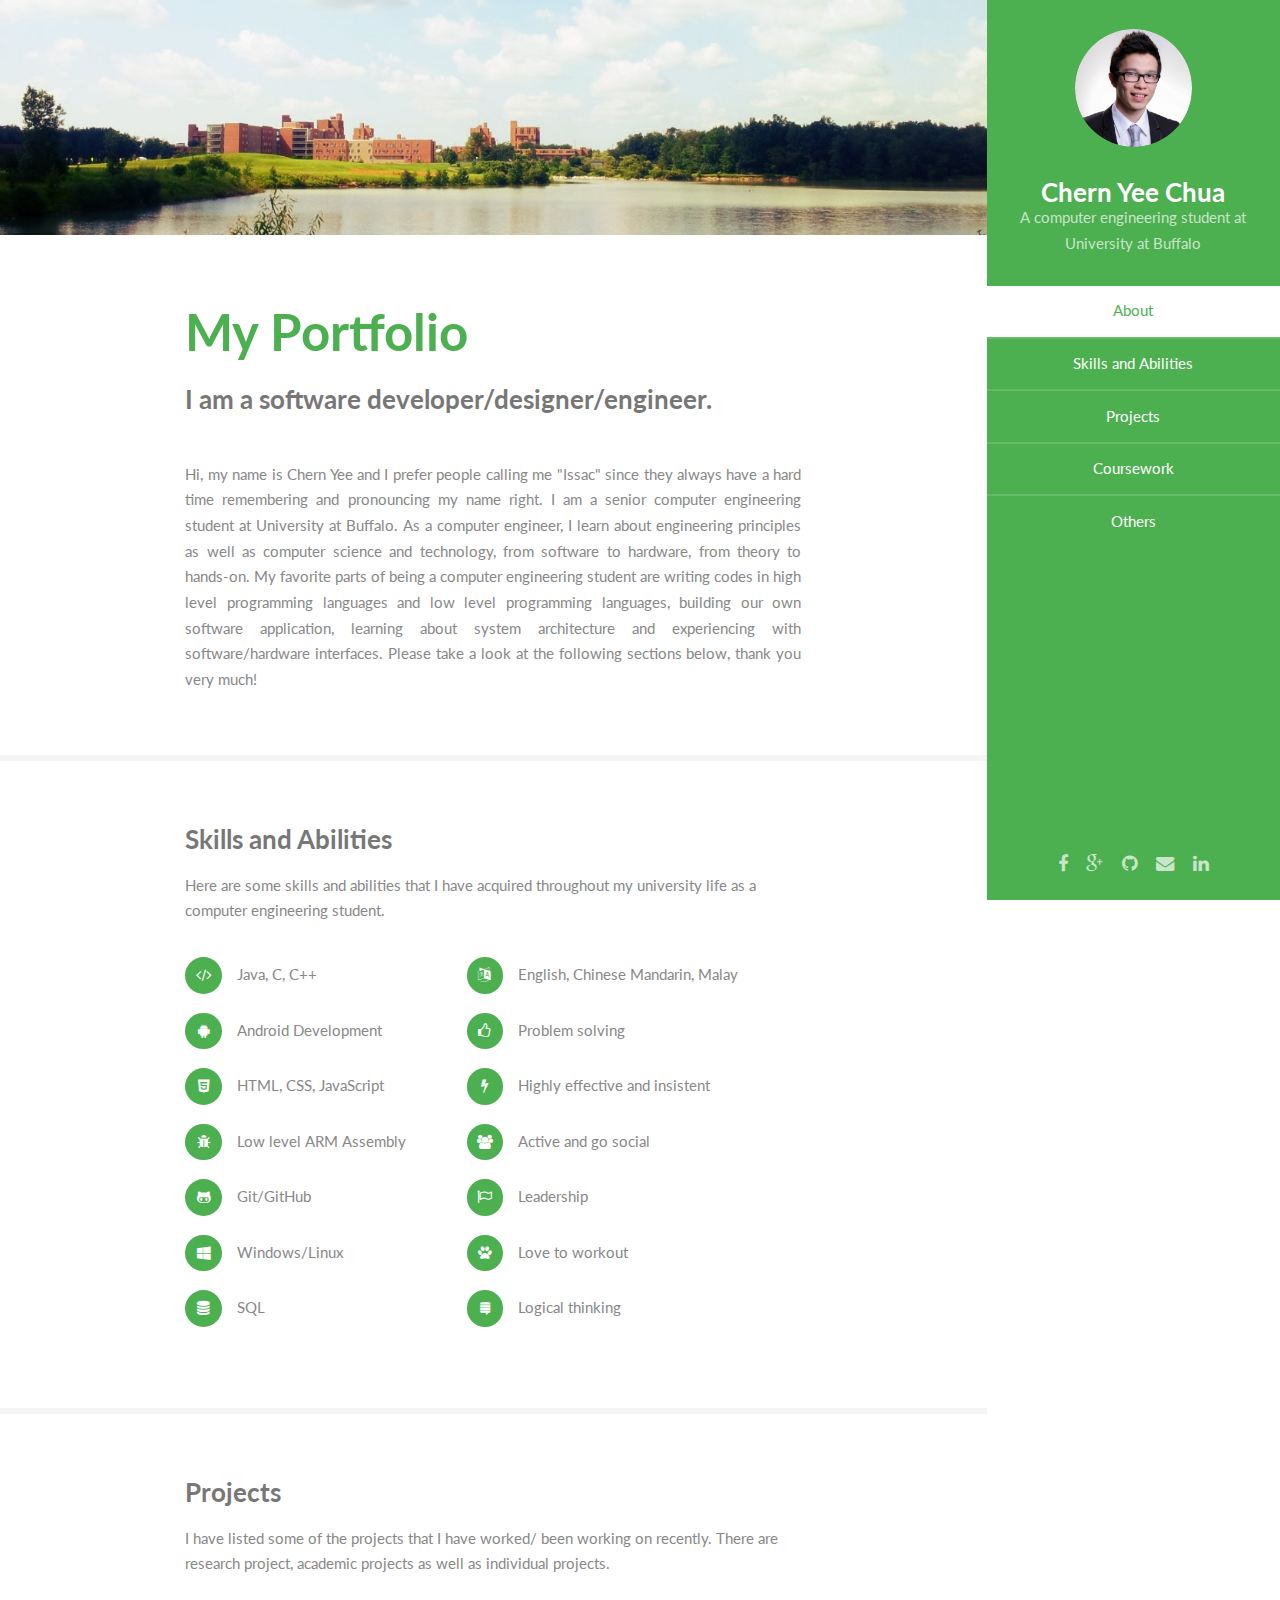
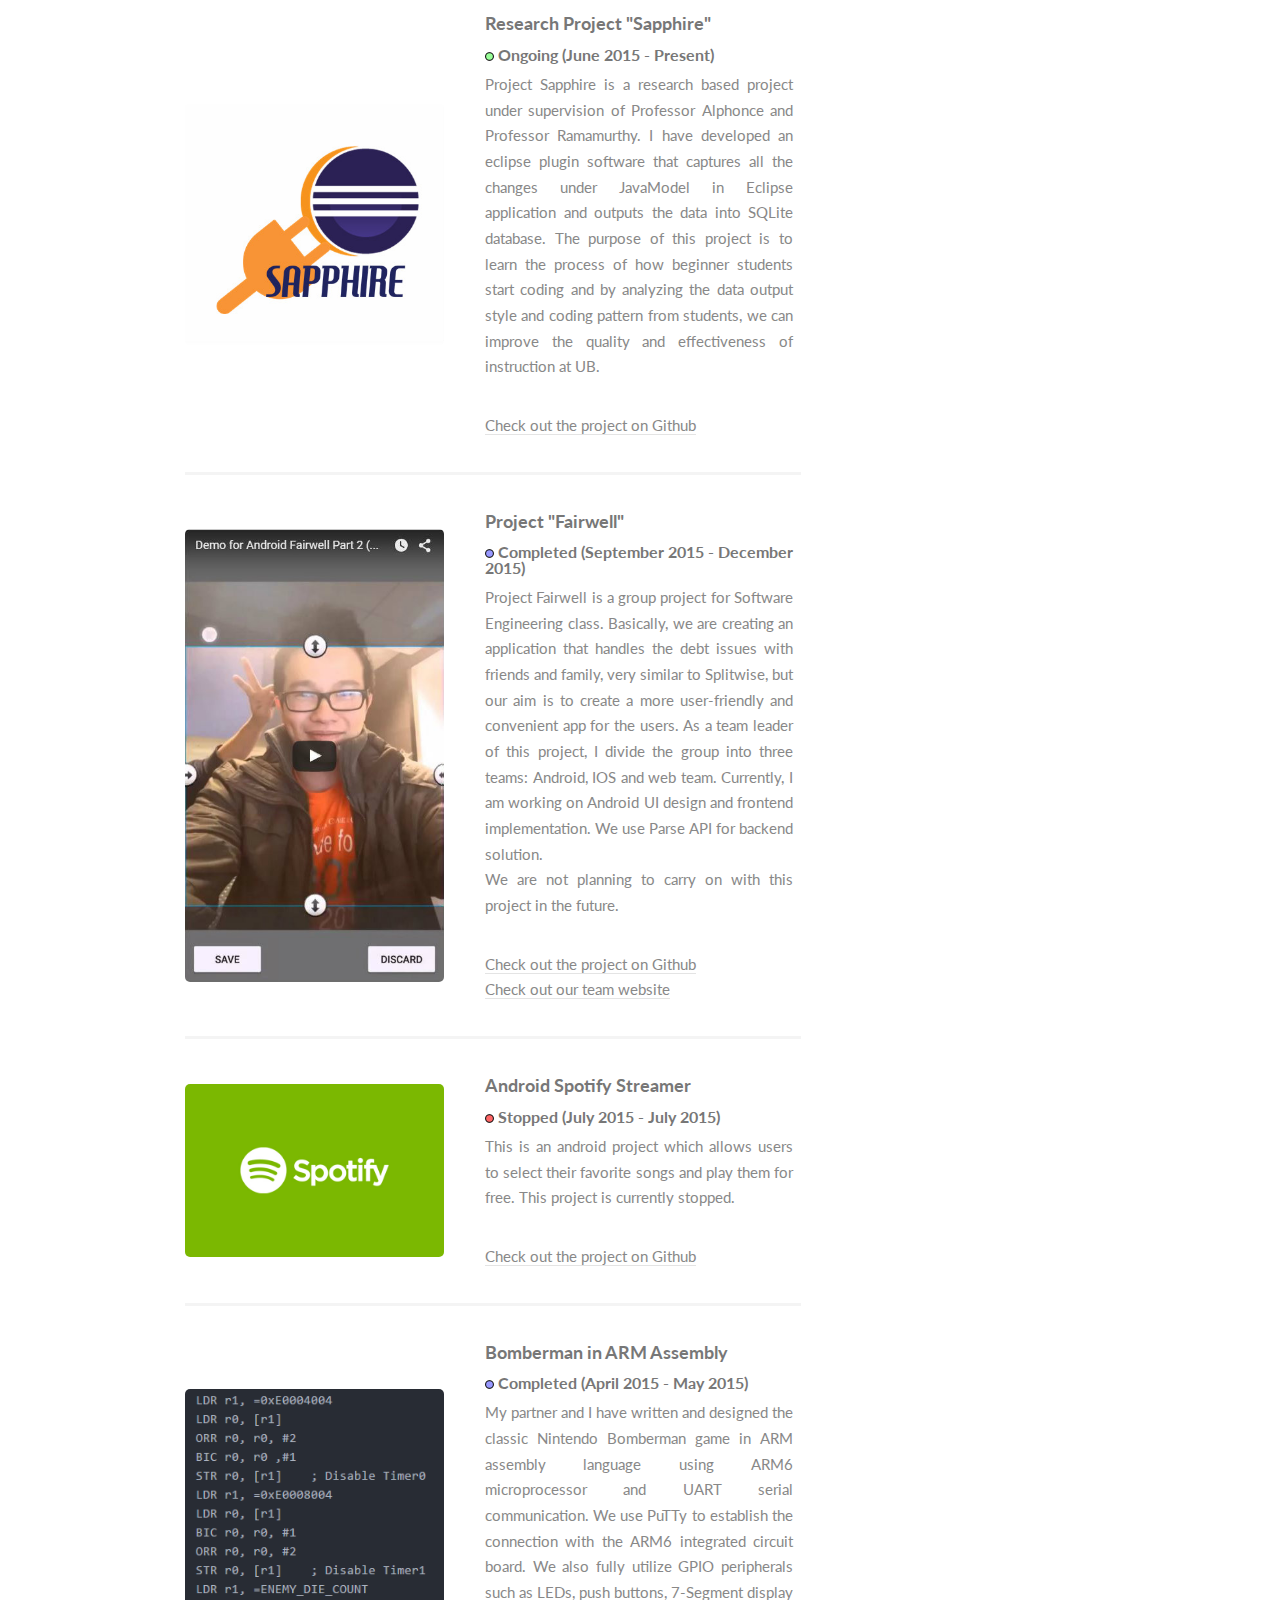
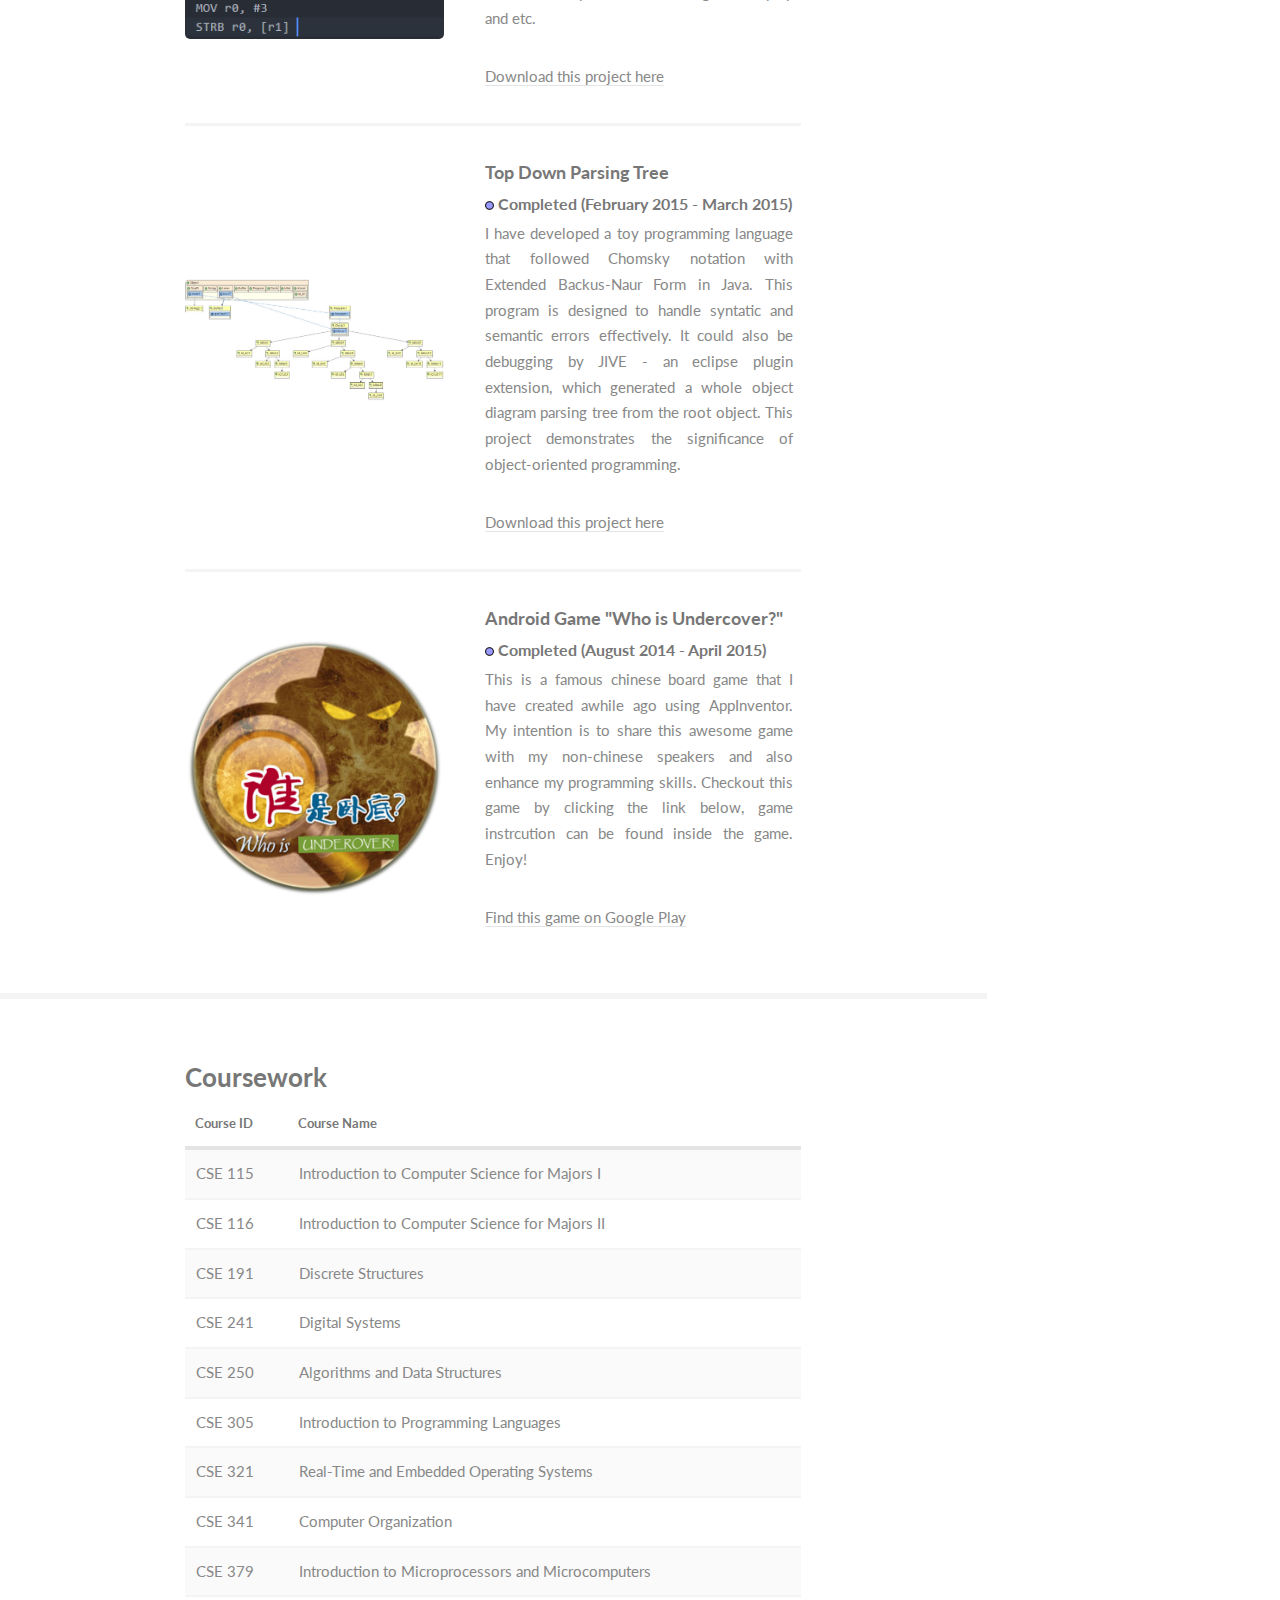
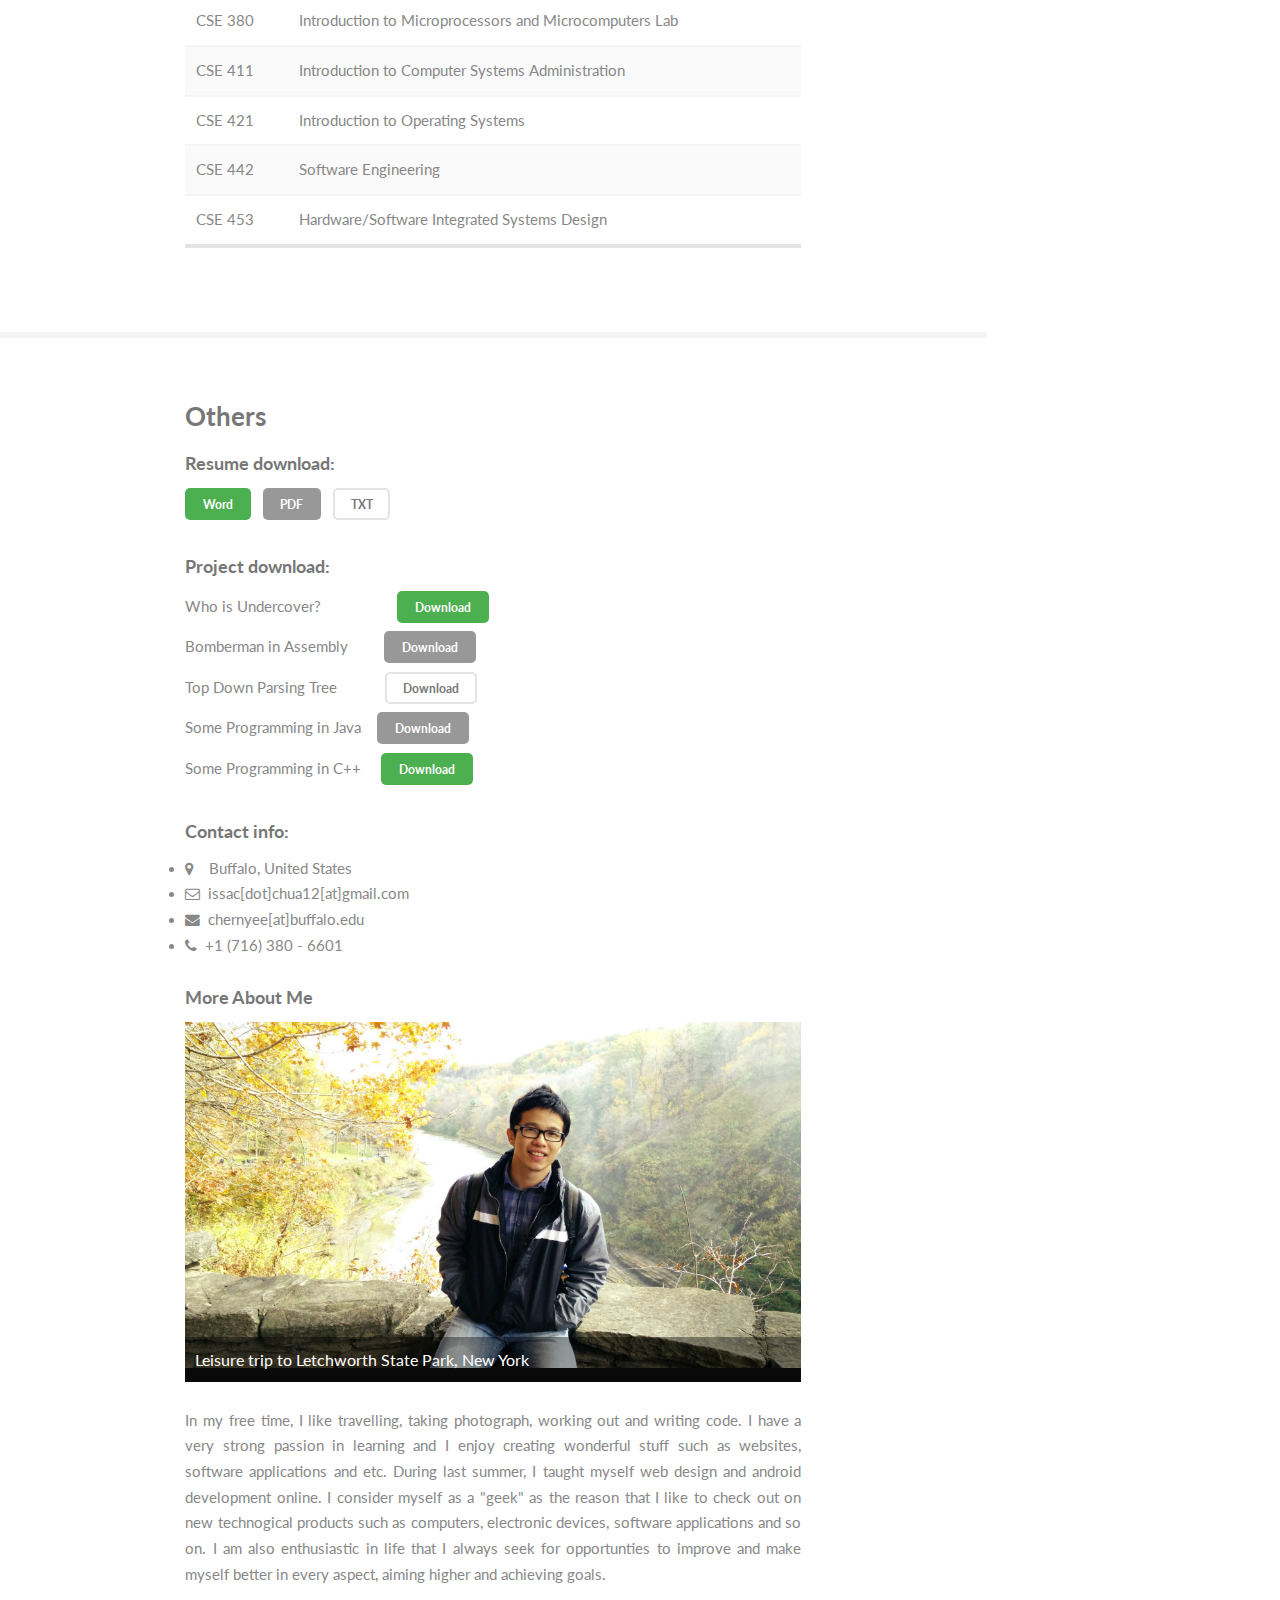
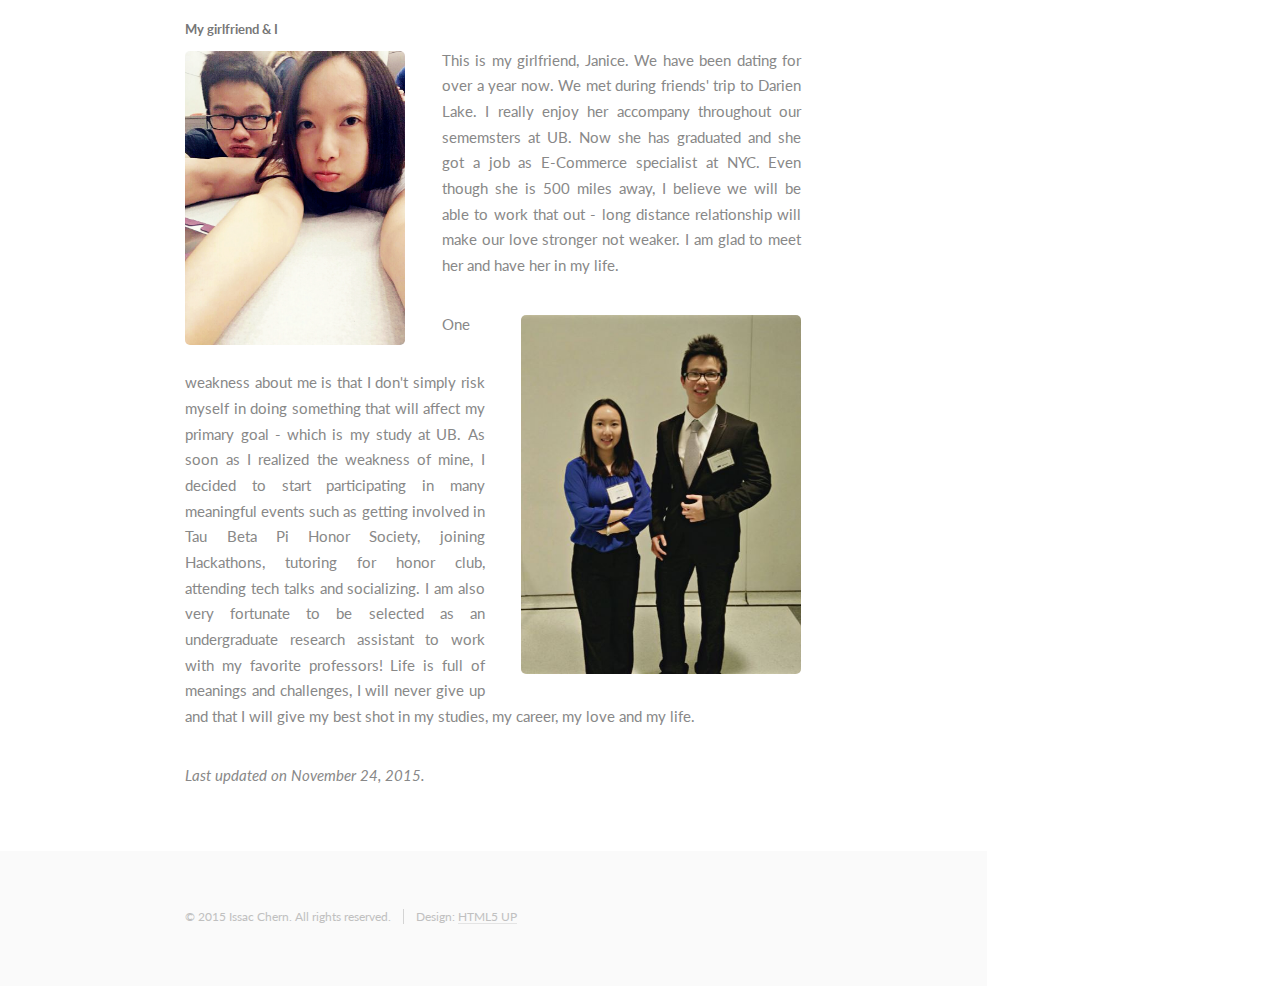
<file: index.html>
<!DOCTYPE HTML>
<!--
	Read Only by HTML5 UP
	html5up.net | @n33co
	Free for personal and commercial use under the CCA 3.0 license (html5up.net/license)
-->
<html>
	<head>
		<title>Issac Portfolio</title>
        
		<meta http-equiv="content-type" content="text/html; charset=utf-8" /> 
		<meta name="description" content="" />
		<meta name="keywords" content="" />
		<!--[if lte IE 8]><script src="css/ie/html5shiv.js"></script><![endif]-->
		<script src="js/jquery.min.js"></script>
		<script src="js/jquery.scrollzer.min.js"></script>
		<script src="js/jquery.scrolly.min.js"></script>
		<script src="js/skel.min.js"></script>
		<script src="js/skel-layers.min.js"></script>
		<script src="js/init.js"></script>
		<noscript>
			<link rel="stylesheet" href="css/skel.css" />
			<link rel="stylesheet" href="css/style.css" />
			<link rel="stylesheet" href="css/style-xlarge.css" />
		</noscript>
        
        
        
        
        


        
        <script>
            function cycleImages(){
                var $active = $('#cycler .active');
                var $next = ($active.next().length > 0) ? $active.next() : $('#cycler img:first');
                $next.css('z-index',2);//move the next image up the pile
                $active.fadeOut(1500,function(){//fade out the top image
                    $active.css('z-index',1).show().removeClass('active');//reset the z-index and unhide the image
                    $next.css('z-index',3).addClass('active');//make the next image the top one
                });
            }

            $(document).ready(function(){
                // run every 7s
                setInterval('cycleImages()', 10000);
            })
        
        
        </script>
        
        <style type="text/css">
        @import url(http://fonts.googleapis.com/css?family=Istok+Web);
            @keyframes slidy {
                0% { left: 0%; }
                20% { left: 0%; }
                25% { left: -100%; }
                45% { left: -100%; }
                50% { left: -200%; }
                70% { left: -200%; }
                75% { left: -300%; }
                95% { left: -300%; }
                100% { left: -400%; }
            }
            body, figure { 
                margin: 0; background: #101010;
                
                
            }
            div#captioned-gallery { 
                width: 100%; overflow: hidden; 
            }
            figure.slider { 
                position: relative; width: 500%;
                font-size: 0; animation: 30s slidy infinite; 
            }
            figure.slider figure { 
                width: 20%; height: auto;
                display: inline-block;  position: inherit; 
            }
            figure.slider img { width: 100%; height: auto; }
            figure.slider figure figcaption { 
                position: absolute; bottom: 0;
                background: rgba(0,0,0,0.4);
                color: #fff; width: 100%;
                font-size: 1rem; padding: .6rem; 
            }
        
        </style>
        

 
		<!--[if lte IE 8]><link rel="stylesheet" href="css/ie/v8.css" /><![endif]-->
	</head>
    
    
	<body>
        

        
		<div id="wrapper">

			<!-- Header -->
				<section id="header" class="skel-layers-fixed">
					<header>
						<span class="image avatar"><a href="#"><img src="images/me.jpg" alt="Chern Yee Chua" /></a></span>
						<h1 id="logo">Chern Yee Chua </h1>
						A computer engineering student at University at Buffalo
					</header>
                    
					<nav id="nav">
						<ul>
							<li><a href="#one" class="active">About</a></li>
							<li><a href="#two">Skills and Abilities</a></li>
							<li><a href="#three">Projects</a></li>
							<li><a href="#four">Coursework</a></li>
                            <li><a href="#five">Others</a></li>
                            
						</ul>
					</nav>
					<footer>
						<ul class="icons">
							
							<li><a href="https://www.facebook.com/issac.chua" class="icon fa-facebook"><span class="label">Facebook</span></a></li>
							<li><a href="https://plus.google.com/116691308018117366411/posts" class="icon fa-google-plus"><span class="label">Google Plus</span></a></li>
							<li><a href="https://github.com/issacchern" class="icon fa-github"><span class="label">Github</span></a></li>
                            
							<li><a target="_top" href="mailto:issac.chua12@gmail.com?subject=Subject from website: " class="icon fa-envelope"><span class="label">Email</span></a></li>
							<li><a href="https://www.linkedin.com/in/issacchern" class="icon fa-linkedin"><span class="label">LinkedIn</span></a></li>
                            
						</ul>
					</footer>
				</section>

			<!-- Main -->
				<div id="main">

					<!-- One -->
						<section id="one">
							<div align=justify class="container">
								<header class="major">
									<h2>My Portfolio</h2>
                                    
       
									<p align=left>I am a software developer/designer/engineer.  <br />
									</p>
								</header>
								<p>Hi, my name is Chern Yee and I prefer people calling me "Issac" since they always have a hard time remembering and pronouncing my name right. 
                                    
                                    I am a senior computer engineering student at University at Buffalo. As a computer engineer, I learn about engineering principles as well as computer science and technology, from software to hardware, from theory to hands-on. My favorite parts of being a computer engineering student are writing codes in high level programming languages and low level programming languages, building our own software application, learning about system architecture and experiencing with software/hardware interfaces. Please take a look at the following sections below, thank you very much!</p>
							</div>
                            
                            
                            
						</section>
						
					<!-- Two -->
						<section id="two">
							<div class="container">
								<h3>Skills and Abilities</h3>
								<p>Here are some skills and abilities that I have acquired throughout my university life as a computer engineering student. </p>
								<ul class="feature-icons">
                                    <li class="fa-code">Java, C, C++ </li> 
                                    <li class="fa-language">English, Chinese Mandarin, Malay</li>
									<li class="fa-android">Android Development</li>					
									<li class="fa-thumbs-o-up">Problem solving</li>
                                    <li class="fa-html5">HTML, CSS, JavaScript </li>
									<li class="fa-bolt">Highly effective and insistent</li>
                                    <li class="fa-bug">Low level ARM Assembly </li>
									<li class="fa-users">Active and go social </li>
									<li class="fa-github-alt">Git/GitHub </li>
                                    <li class="fa-flag-o">Leadership </li>
                                    <li class="fa-windows">Windows/Linux </li>
                                    <li class="fa-paw">Love to workout </li>
                                    <li class="fa-database">SQL  </li>
                                    <li class="fa-stack-exchange">Logical thinking </li>
                                    
								</ul>
							</div>
						</section>
						
					<!-- Three -->
						<section id="three">
							<div class="container">
								<h3>Projects</h3>
								<p>I have listed some of the projects that I have worked/ been working on recently. There are research project, academic projects as well as individual projects. </p>
								<div class="features">
                                    <article>
										<a class="image"><img src="images/sapphire.jpg" alt="" /></a>
										<div align=justify class="inner">
											<h4>Research Project "Sapphire" </h4>
                                            <h1><img src="images/dot/ico_green.png" alt="" /><font size="3"> Ongoing 
                                                (June 2015 - Present)</font> </h1>
                                            
                                            
                                            
                                            
                                            
											<p>
                                                Project Sapphire is a research based project under supervision of Professor Alphonce and Professor Ramamurthy. I have developed an eclipse plugin software
                                                that captures all the changes under JavaModel in Eclipse application and outputs the data into SQLite database. The purpose of this project is to learn the process 
                                                of how beginner students start coding and by analyzing the data output style and coding pattern from students, we can improve the quality and effectiveness of instruction at UB.
                                                 
                                             </p>
                                            
                                            <p><a href="https://github.com/issacchern/Sapphire">Check out the project on Github </a></p>
										</div>
									</article>
                                    
                                                                
                                    <article>
                                       
                           
        
                                        <a class="image fancybox-media" href="https://www.youtube.com/watch?v=TnVAVjzxYGA&feature=youtu.be">
                                            
                                            <img src="images/fairwell1.JPG" alt="" onmouseover="this.src='images/fairwell2.JPG'" onmouseout="this.src='images/fairwell1.JPG'" />
                                            
                                        </a>
                                        

										<div align=justify class="inner">
                                            <h4>Project "Fairwell" </h4>
                                            <h1><img src="images/dot/ico_blue.png" alt="" /><font size="3"> Completed 
                                                (September 2015 - December 2015)</font> </h1>
                                            
                                            
                                            
                                            
											<p>
                                                Project Fairwell is a group project for Software Engineering class. Basically, we are creating an application that handles the debt issues with friends and family, very similar to Splitwise, but our aim is to create a more user-friendly and convenient app for the users. As a team leader of this project, I divide the group into three teams: Android, IOS and web team. Currently, I am working on Android UI design and frontend implementation. We use Parse API for backend solution.
                                                
                                                
                                            <br>
                                                 We are not planning to carry on with this project in the future.
                                                
                                                
                                             </p>
                                           
                                            
                                            <p><a href="https://github.com/budgetninja/FairWellAndroid">Check out the project on Github  </a> <br>
                                            
                                            <a href="http://budgetninja.github.io/">Check out our team website </a></p>
										</div>
									</article>
                                    
                                    
                                    <!--
                                    
                                    <article>
                                       
                           
        
                                        <a class="image fancybox-media" href="https://www.youtube.com/watch?v=TnVAVjzxYGA&feature=youtu.be">
                                            
                                            <img src="images/fairwell1.JPG" alt="" onmouseover="this.src='images/fairwell2.JPG'" onmouseout="this.src='images/fairwell1.JPG'" />
                                            
                                        </a>
                                        

										<div align=justify class="inner">
                                            <h4>UBHack2015 Project "IBetterMe" </h4>
                                            <h1><img src="images/dot/ico_yellow.png" alt="" /><font size="3"> Paused 
                                                (November 14 - 15, 2015)</font> </h1>
                                            
                                            
                                            
                                            
											<p>
                                               This project is created and finished in less than 24 hours. We brainstormed the ideas and came out with the app name "IBetterMe" (in short "IBM") as for the reason that we planned to use IBM's BlueMix API for handling data on server. Basically what this app does is it makes the life of people with disabilities or older people easier. Technology advances rapidly and we hope to use the technology that we have to help them in their daily life. In this app, they can either talk to this app or type whatever they need and click the send button. In case of emergency, they can shout "help" or "help me" and the app will make a call directly to health provider or emergency contact and set it on loud speaker so that they can communicate in distance. It also has set reminder function as well. 
                                            
                                                
                                                
                                             </p>
                                            
                                             <p><a href="https://github.com/issacchern/UBHack2015">Check out the project on Github  </a>
                                           
										</div>
									</article>
                                    
                                    
                                    -->
                                    
                                    
									
									
									<article>
										<a class="image"><img src="images/spotify.jpeg" alt="" /></a>
										<div align=justify class="inner">
											<h4>Android Spotify Streamer </h4>
                                            
                                            <h1><img src="images/dot/ico_red.png" alt="" /><font size="3"> Stopped 
                                                (July 2015 - July 2015)</font> </h1>
                                            
											<p>This is an android project which allows users to select their favorite songs and play them for free. This project is currently stopped. </p>
                                            <p><a href="https://github.com/issacchern/spotify_streamer">Check out the project on Github </a></p>
										</div>
									</article>
                                    
                                    <article>
										<a class="image"><img src="images/arm.PNG" alt="" /></a>
										<div align=justify class="inner">
											<h4>Bomberman in ARM Assembly</h4>
                                            
                                            <h1><img src="images/dot/ico_blue.png" alt="" /><font size="3"> Completed 
                                                (April 2015 - May 2015)</font> </h1>
                                            
											<p>My partner and I have written and designed the classic Nintendo Bomberman game in ARM assembly language using ARM6 microprocessor and UART serial communication. We use
                                                PuTTy to establish the connection with the ARM6 integrated circuit board. We also fully utilize GPIO peripherals such as LEDs, push buttons, 7-Segment display and etc.
  
                                             </p>
                                            
                                            <p><a href="#five">Download this project here </a></p>
                                            
										</div>
									</article>
                                    
                                    <article>
										<a class="image"><img src="images/tree.JPG" alt="" /></a>
										<div align=justify class="inner">
											<h4>Top Down Parsing Tree</h4>
                                            
                                            <h1><img src="images/dot/ico_blue.png" alt="" /><font size="3"> Completed 
                                                (February 2015 - March 2015)</font> </h1>
											<p>
                                                I have developed a toy programming language that followed Chomsky notation with Extended Backus-Naur Form in Java. 
                                                This program is designed to handle syntatic and semantic errors effectively. It could also be debugging by JIVE - an eclipse plugin extension, which generated
                                                a whole object diagram parsing tree from the root object. 
                        
                                                 This project demonstrates the significance of object-oriented programming. 
                                                
                                                
                                                </p>
                                            
                                            <p><a href="#five">Download this project here </a></p>
                                            
										</div>
									</article>
                                    
                                    <article>
										<a class="image"><img src="images/who1.png" alt="" /></a>
										<div align=justify class="inner">
											<h4>Android Game "Who is Undercover?" </h4>
                                            
                                            <h1><img src="images/dot/ico_blue.png" alt="" /><font size="3"> Completed 
                                                (August 2014 - April 2015)</font> </h1>
                                            
											<p>This is a famous chinese board game that I have created awhile ago using AppInventor. My intention is to share this awesome game with my non-chinese speakers and also
                                                enhance my programming skills. Checkout this game by clicking the link below, game instrcution can be found inside the game. Enjoy!</p>
                                            <p><a href="https://play.google.com/store/apps/details?id=appinventor.ai_Issac_Chua12.Undercover_3">Find this game on Google Play</a></p>
										</div>
									</article>
								</div>
                                
                                
                                
                                
                                
							</div>
                            
                            
                            
                            
                            
						</section>
                    
                    
                    
                    
                    
                    
                    
						
					<!-- Four -->
						<section id="four">
							<div class="container">
								<h3>Coursework </h3>
                                
                                

									<div class="table-wrapper">
										<table>
											<thead>
												<tr>
													<th>Course ID</th>
													<th>Course Name</th>
													
												</tr>
											</thead>
											<tbody>
                                                <tr>
													<td>CSE 115</td>
													<td>Introduction to Computer Science for Majors I</td>
													
												</tr>
                                                <tr>
													<td>CSE 116</td>
													<td>Introduction to Computer Science for Majors II</td>
													
												</tr>
                                                <tr>
													<td>CSE 191</td>
													<td>Discrete Structures</td>
													
												</tr>
                                                <tr>
													<td>CSE 241</td>
													<td>Digital Systems</td>
													
												</tr>
                                                <tr>
													<td>CSE 250</td>
													<td>Algorithms and Data Structures</td>
													
												</tr>
                                                <tr>
													<td>CSE 305</td>
													<td>Introduction to Programming Languages</td>
													
												</tr>
                                                <tr>
													<td>CSE 321</td>
													<td>Real-Time and Embedded Operating Systems</td>
													
												</tr>
                                                <tr>
													<td>CSE 341</td>
													<td>Computer Organization</td>
													
												</tr>
                                                <tr>
													<td>CSE 379</td>
													<td>Introduction to Microprocessors and Microcomputers</td>
													
												</tr>
                                                <tr>
													<td>CSE 380</td>
													<td>Introduction to Microprocessors and Microcomputers Lab</td>
													
												</tr>
                                                
                                                <tr>
													<td>CSE 411</td>
													<td>Introduction to Computer Systems Administration</td>
													
												</tr>
    
                                                
												<tr>
													<td>CSE 421</td>
													<td>Introduction to Operating Systems</td>
													
												</tr>
												<tr>
													<td>CSE 442</td>
													<td>Software Engineering</td>
													
												</tr>
												<tr>
													<td>CSE 453</td>
													<td>Hardware/Software Integrated Systems Design</td>
													
												</tr>
												
												
											</tbody>

                                            <tfoot>
												<tr>
													<td colspan="2"></td>
													
												</tr>
											</tfoot>
										</table>
									</div>
	
                                
							</div>
						</section>
				
					<!-- Five -->
					
						<section id="five">
							<div class="container">
								<h3>Others</h3>
                                <h4>Resume download: </h4>
                                <ul class="actions small">
										<li><a href="files/Chua_Resume.docx" class="button special small">Word</a></li>
										<li><a href="files/Chua_Resume.pdf" class="button small">PDF </a></li>
										<li><a href="files/Chua_Resume.txt" class="button alt small">TXT</a></li>
									</ul>
                                <h4>Project download: </h4>
                                
								<ul class="actions vertical small">
                                    

                                    <li >Who is Undercover? &nbsp;&nbsp;&nbsp;&nbsp;&nbsp;&nbsp;&nbsp;&nbsp;&nbsp;&nbsp;&nbsp;&nbsp;
                                        &nbsp;&nbsp;&nbsp;&nbsp; <a href="files/Undercover.apk" class="button special small">Download</a></li>
								    <li>Bomberman in Assembly  &nbsp;&nbsp;&nbsp;&nbsp;&nbsp;&nbsp;&nbsp;
                                        <a href="files/Bomberman_in_Assembly_Language.zip" class="button small">Download</a></li>
									<li>Top Down Parsing Tree&nbsp;&nbsp;&nbsp;&nbsp;&nbsp;&nbsp;&nbsp;&nbsp;&nbsp;&nbsp;&nbsp;
                                        <a href="files/Top_Down_Parsing_Tree_in_Java.zip" class="button alt small">Download</a></li>
                                    <li>Some Programming in Java&nbsp;&nbsp;&nbsp;
                                        <a href="files/Programming_in_Java.zip" class="button small">Download</a></li>
                                    <li>Some Programming in C++&nbsp;&nbsp;&nbsp;&nbsp;
                                        <a href="files/Programming_in_C++.zip" class="button special small">Download</a></li>
                                              
								</ul>	
                                
                                

                                
                                <h4>Contact info:</h4>
                                    <li class="icon fa-map-marker"> &nbsp;&nbsp; Buffalo, United States</li>
                                    <li class="icon fa-envelope-o"> &nbsp;issac[dot]chua12[at]gmail.com </li> 
                                    <li class="icon fa-envelope">  &nbsp;chernyee[at]buffalo.edu </li>
                                    <li class="icon fa-phone">  &nbsp;+1 (716) 380 - 6601</li>
                                    
                                    
                                </br>
                            
                                
										

								<section>
									<h4>More About Me</h4>
									
									<!--<span class="image fit"><img src="images/bg2.jpg" alt="" /></span> -->
                                    
                                    
                                    
                                    <div id="captioned-gallery">
                                        <figure class="slider">
                                            <figure>
                                                <img src="images/slide2.jpg" alt>
                                                <figcaption>Leisure trip to Letchworth State Park, New York</figcaption>
                                            </figure>
                                            <figure>
                                                <img src="images/slide3.JPG" alt>
                                                <figcaption>We (team-13) won the most commit prize in Code for Good Hackathon organized by JPMorgan Chase</figcaption>
                                            </figure>
                                            <figure>
                                                <img src="images/slide4.jpg" alt>
                                                <figcaption>Taking photographs while I was in cable car to Penang Hill </figcaption>
                                            </figure>
                                            <figure>
                                                <img src="images/slide5.jpg" alt>
                                                <figcaption>Tau Beta Pi Engineering Honor Society induction ceremony</figcaption>
                                            </figure>
                                            
                                            <figure>
                                                <img src="images/slide2.jpg" alt>
                                                <figcaption>Leisure trip to Letchworth State Park, New York</figcaption>
                                            </figure>
                                        </figure>
                                    </div>
                                    
                                    
        
                                    
                                    
									<div class="box alt">
										<p align=justify> 
                                            <br>
                                             
                                            In my free time, I like travelling, taking photograph, working out and writing code. I have a very strong passion in learning and I enjoy creating wonderful stuff 
                                            such as websites, software applications and etc. During last summer, I taught myself web design and android development online. I consider myself as a "geek" as the reason that I
                                            like to check out on new technogical products such as computers, electronic devices, software applications and so on. I am also enthusiastic in life that I always seek for opportunties to improve and make myself better in every aspect, aiming higher and achieving goals.
    
                                        </p>
									</div>
									<h5>My girlfriend &amp; I</h5>
									<p align=justify>

                                                <span class="image left">	
                                                    <img  src="images/1.jpg" width = "220px" alt="" />	
                                                </span>
                                                
                
   
                                       
                                        
                                        This is my girlfriend, Janice. We have been dating for over a year now. We met during friends' trip to Darien Lake. I really enjoy her accompany throughout our sememsters
                                        at UB. Now she has graduated and she got a job as E-Commerce specialist at NYC. Even though she is 500 miles away, I believe we will be able to work that out - long distance relationship will make our love stronger not weaker. I am glad to meet her and have her in my life. 
      
                                        
                                        </p>
									<p align=justify><span class="image right"><img src="images/3.JPG" width = "280px" alt="" /></span> One weakness about me is that I don't simply risk myself in doing something that will affect my primary goal - which is my study at UB. As soon as I realized the weakness of mine, I decided to start participating in many meaningful events such as getting involved in Tau Beta Pi Honor Society, joining Hackathons, tutoring for honor club, attending tech talks and socializing. I am also very fortunate to be selected as an undergraduate research assistant to work with my favorite professors! Life is full of meanings and challenges, I
                                        will never give up and that I will give my best shot in my studies, my career, my love and my life.
                                        
                                        </p>
                                    
                                    <p><i>Last updated on November 24, 2015.</i></p>
                                    
								</section>

							</div>
						</section>
					
				
				</div>

			<!-- Footer -->
				<section id="footer">
					<div class="container">
						<ul class="copyright">
							<li>&copy; 2015 Issac Chern. All rights reserved.</li><li>Design: <a href="http://html5up.net">HTML5 UP</a></li>
						</ul>
					</div>
				</section>
			
		</div>
    
    
    
     
    <meta http-equiv="Content-Type" content="text/html; charset=UTF-8" />
    
    <!-- Add mousewheel plugin (this is optional) -->
	<script type="text/javascript" src="lib/jquery.mousewheel-3.0.6.pack.js"></script>

	<!-- Add fancyBox main JS and CSS files -->
	<script type="text/javascript" src="source/jquery.fancybox.js?v=2.1.5"></script>
	<link rel="stylesheet" type="text/css" href="source/jquery.fancybox.css?v=2.1.5" media="screen" />

	<!-- Add Button helper (this is optional) -->
	<link rel="stylesheet" type="text/css" href="source/helpers/jquery.fancybox-buttons.css?v=1.0.5" />
	<script type="text/javascript" src="source/helpers/jquery.fancybox-buttons.js?v=1.0.5"></script>

	<!-- Add Thumbnail helper (this is optional) -->
	<link rel="stylesheet" type="text/css" href="source/helpers/jquery.fancybox-thumbs.css?v=1.0.7" />
	<script type="text/javascript" src="source/helpers/jquery.fancybox-thumbs.js?v=1.0.7"></script>

	<!-- Add Media helper (this is optional) -->
	<script type="text/javascript" src="source/helpers/jquery.fancybox-media.js?v=1.0.6"></script>

	<script type="text/javascript">
		$(document).ready(function() {
			/*
			 *  Simple image gallery. Uses default settings
			 */

			$('.fancybox').fancybox();

			/*
			 *  Different effects
			 */

			// Change title type, overlay closing speed
			$(".fancybox-effects-a").fancybox({
				helpers: {
					title : {
						type : 'outside'
					},
					overlay : {
						speedOut : 0
					}
				}
			});

			// Disable opening and closing animations, change title type
			$(".fancybox-effects-b").fancybox({
				openEffect  : 'none',
				closeEffect	: 'none',

				helpers : {
					title : {
						type : 'over'
					}
				}
			});

			// Set custom style, close if clicked, change title type and overlay color
			$(".fancybox-effects-c").fancybox({
				wrapCSS    : 'fancybox-custom',
				closeClick : true,

				openEffect : 'none',

				helpers : {
					title : {
						type : 'inside'
					},
					overlay : {
						css : {
							'background' : 'rgba(238,238,238,0.85)'
						}
					}
				}
			});

			// Remove padding, set opening and closing animations, close if clicked and disable overlay
			$(".fancybox-effects-d").fancybox({
				padding: 0,

				openEffect : 'elastic',
				openSpeed  : 150,

				closeEffect : 'elastic',
				closeSpeed  : 150,

				closeClick : true,

				helpers : {
					overlay : null
				}
			});

			/*
			 *  Button helper. Disable animations, hide close button, change title type and content
			 */

			$('.fancybox-buttons').fancybox({
				openEffect  : 'none',
				closeEffect : 'none',

				prevEffect : 'none',
				nextEffect : 'none',

				closeBtn  : false,

				helpers : {
					title : {
						type : 'inside'
					},
					buttons	: {}
				},

				afterLoad : function() {
					this.title = 'Image ' + (this.index + 1) + ' of ' + this.group.length + (this.title ? ' - ' + this.title : '');
				}
			});


			/*
			 *  Thumbnail helper. Disable animations, hide close button, arrows and slide to next gallery item if clicked
			 */

			$('.fancybox-thumbs').fancybox({
				prevEffect : 'none',
				nextEffect : 'none',

				closeBtn  : false,
				arrows    : false,
				nextClick : true,

				helpers : {
					thumbs : {
						width  : 50,
						height : 50
					}
				}
			});

			/*
			 *  Media helper. Group items, disable animations, hide arrows, enable media and button helpers.
			*/
			$('.fancybox-media')
				.attr('rel', 'media-gallery')
				.fancybox({
					openEffect : 'none',
					closeEffect : 'none',
					prevEffect : 'none',
					nextEffect : 'none',

					arrows : false,
					helpers : {
						media : {},
						buttons : {}
					}
				});

			/*
			 *  Open manually
			 */

			$("#fancybox-manual-a").click(function() {
				$.fancybox.open('1_b.jpg');
			});

			$("#fancybox-manual-b").click(function() {
				$.fancybox.open({
					href : 'iframe.html',
					type : 'iframe',
					padding : 5
				});
			});

			$("#fancybox-manual-c").click(function() {
				$.fancybox.open([
					{
						href : '1_b.jpg',
						title : 'My title'
					}, {
						href : '2_b.jpg',
						title : '2nd title'
					}, {
						href : '3_b.jpg'
					}
				], {
					helpers : {
						thumbs : {
							width: 75,
							height: 50
						}
					}
				});
			});


		});
        
        $(".fancypdf").click(function(){
            $.fancybox({
                
                'width': 1000,
                'height': 800,
                type: 'html',
                autoSize: false,
                content: '<embed src="'+this.href+'#nameddest=self&page=1&view=FitH,0&zoom=117,0,0" type="application/pdf" height="99%" width="100%" />',
                beforeClose: function() {
                    $(".fancybox-inner").unwrap();
                }
            }); //fancybox
            return false;
        }); //click
        
        
	</script>   
    
    
	</body>
</html>
</file>
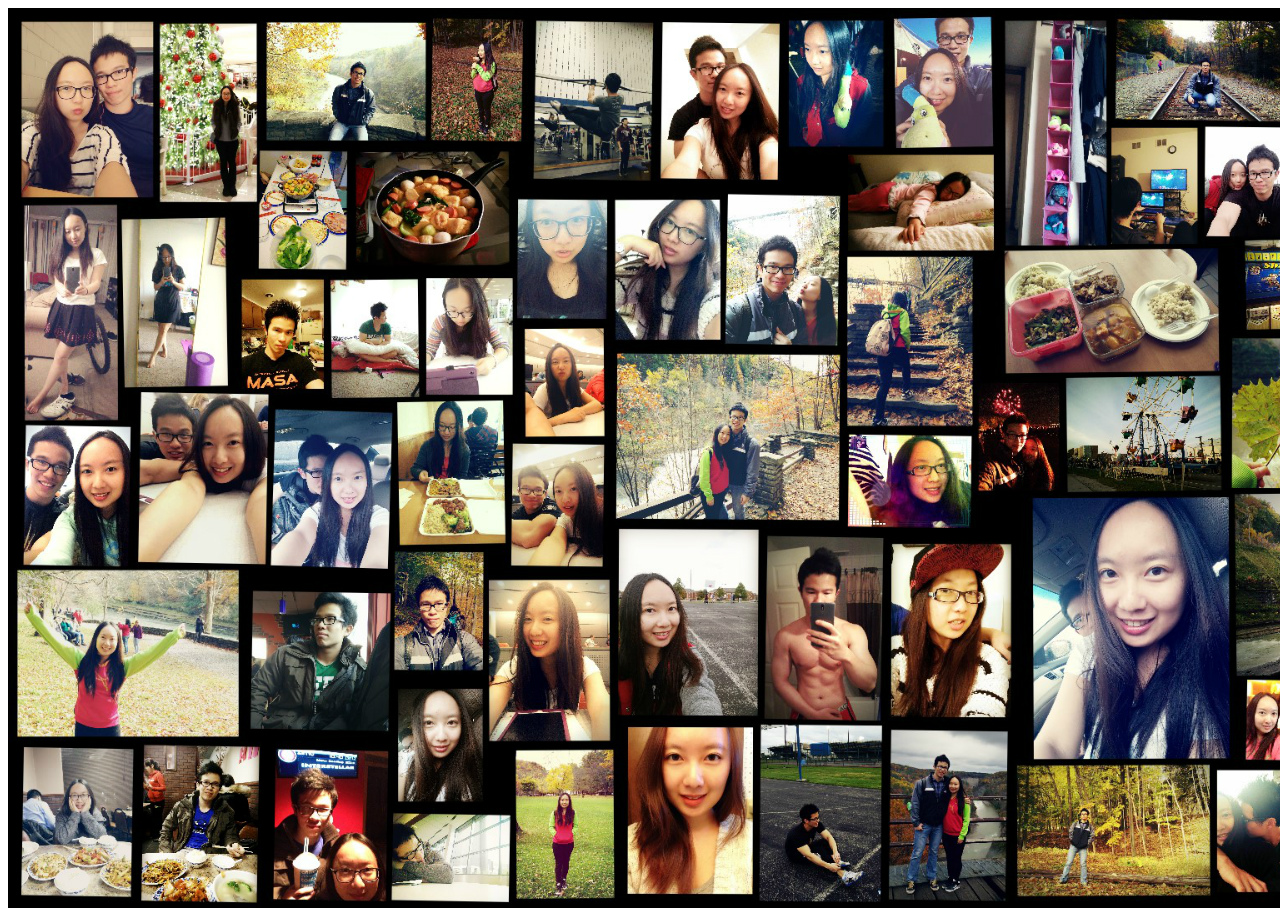
<file: enlarged.html>
<!DOCTYPE HTML PUBLIC "-//W3C//DTD HTML 4.01//EN"
   "http://www.w3.org/TR/html4/strict.dtd">
<HTML>
   <HEAD>
      <TITLE>Collage Photos I</TITLE>
   </HEAD>
   <BODY>
      <img src="images/NewPicture.jpg" />
   </BODY>
</HTML>
</file>
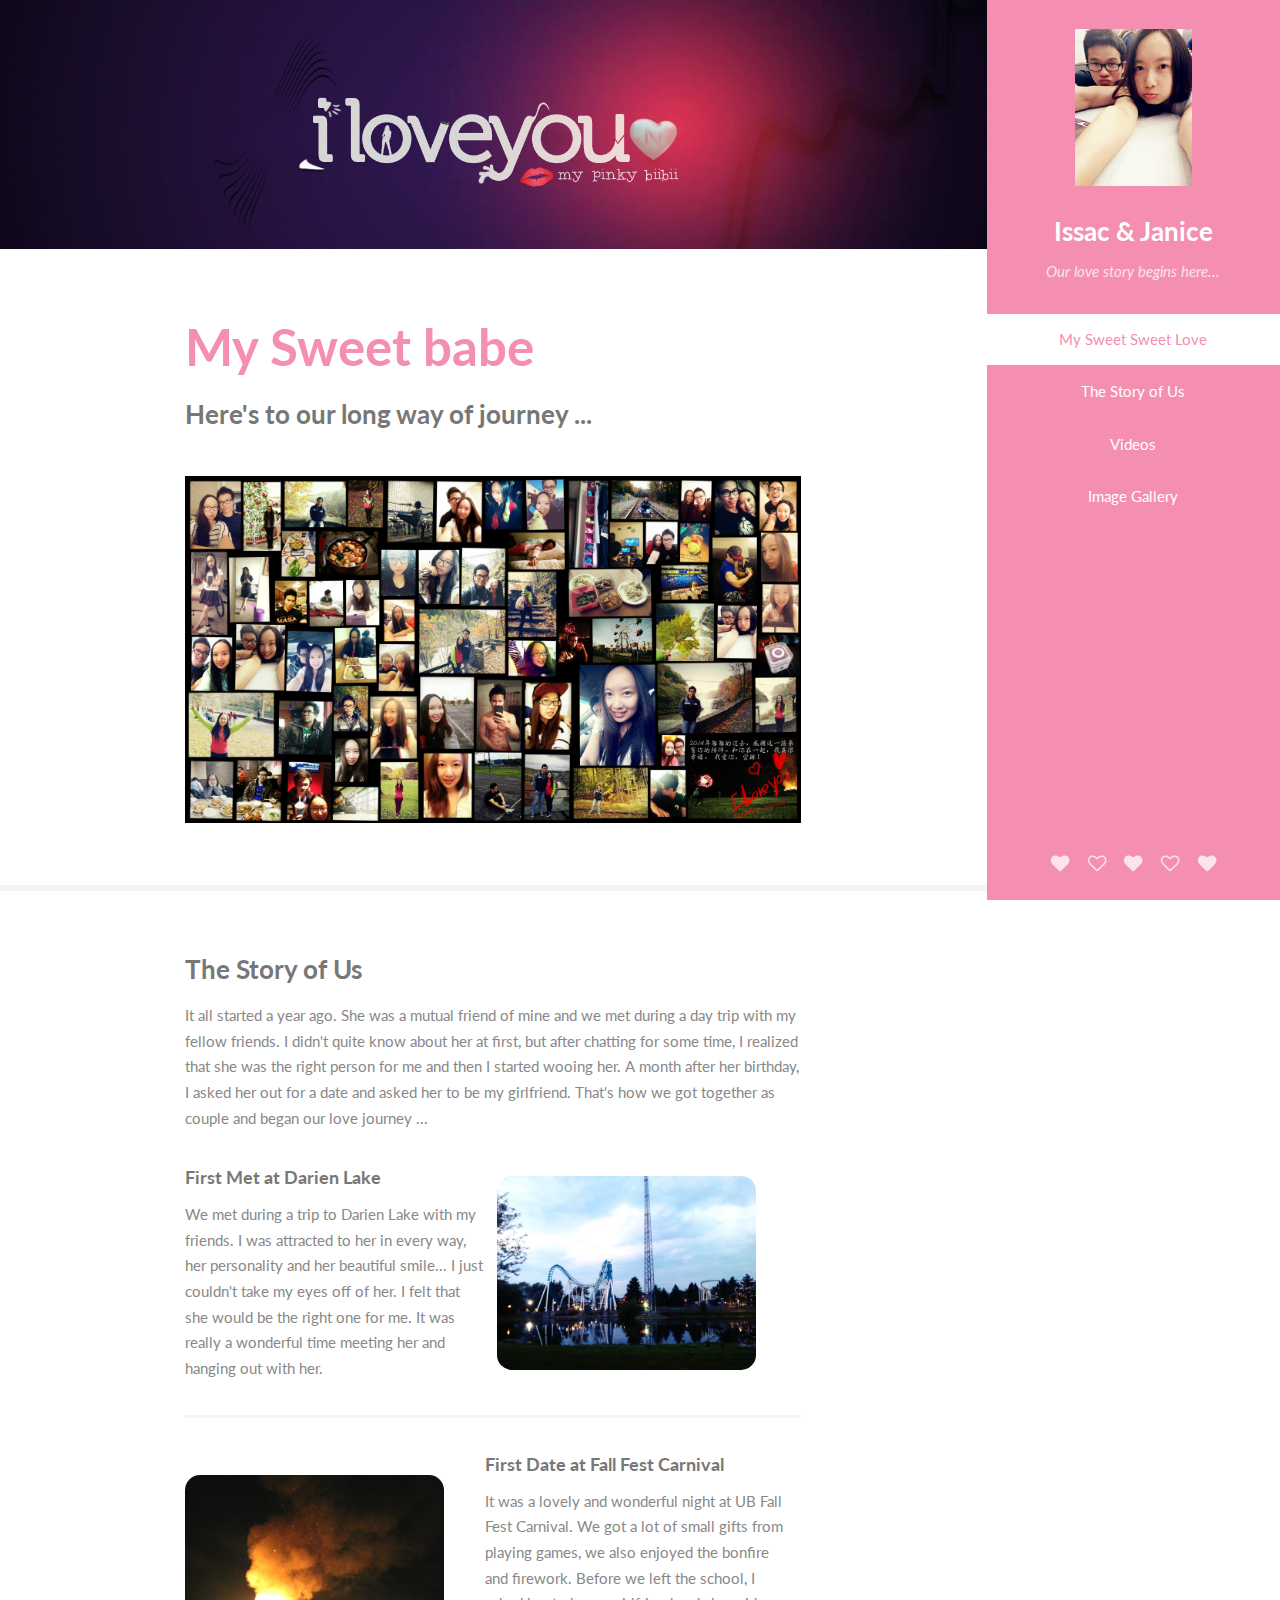
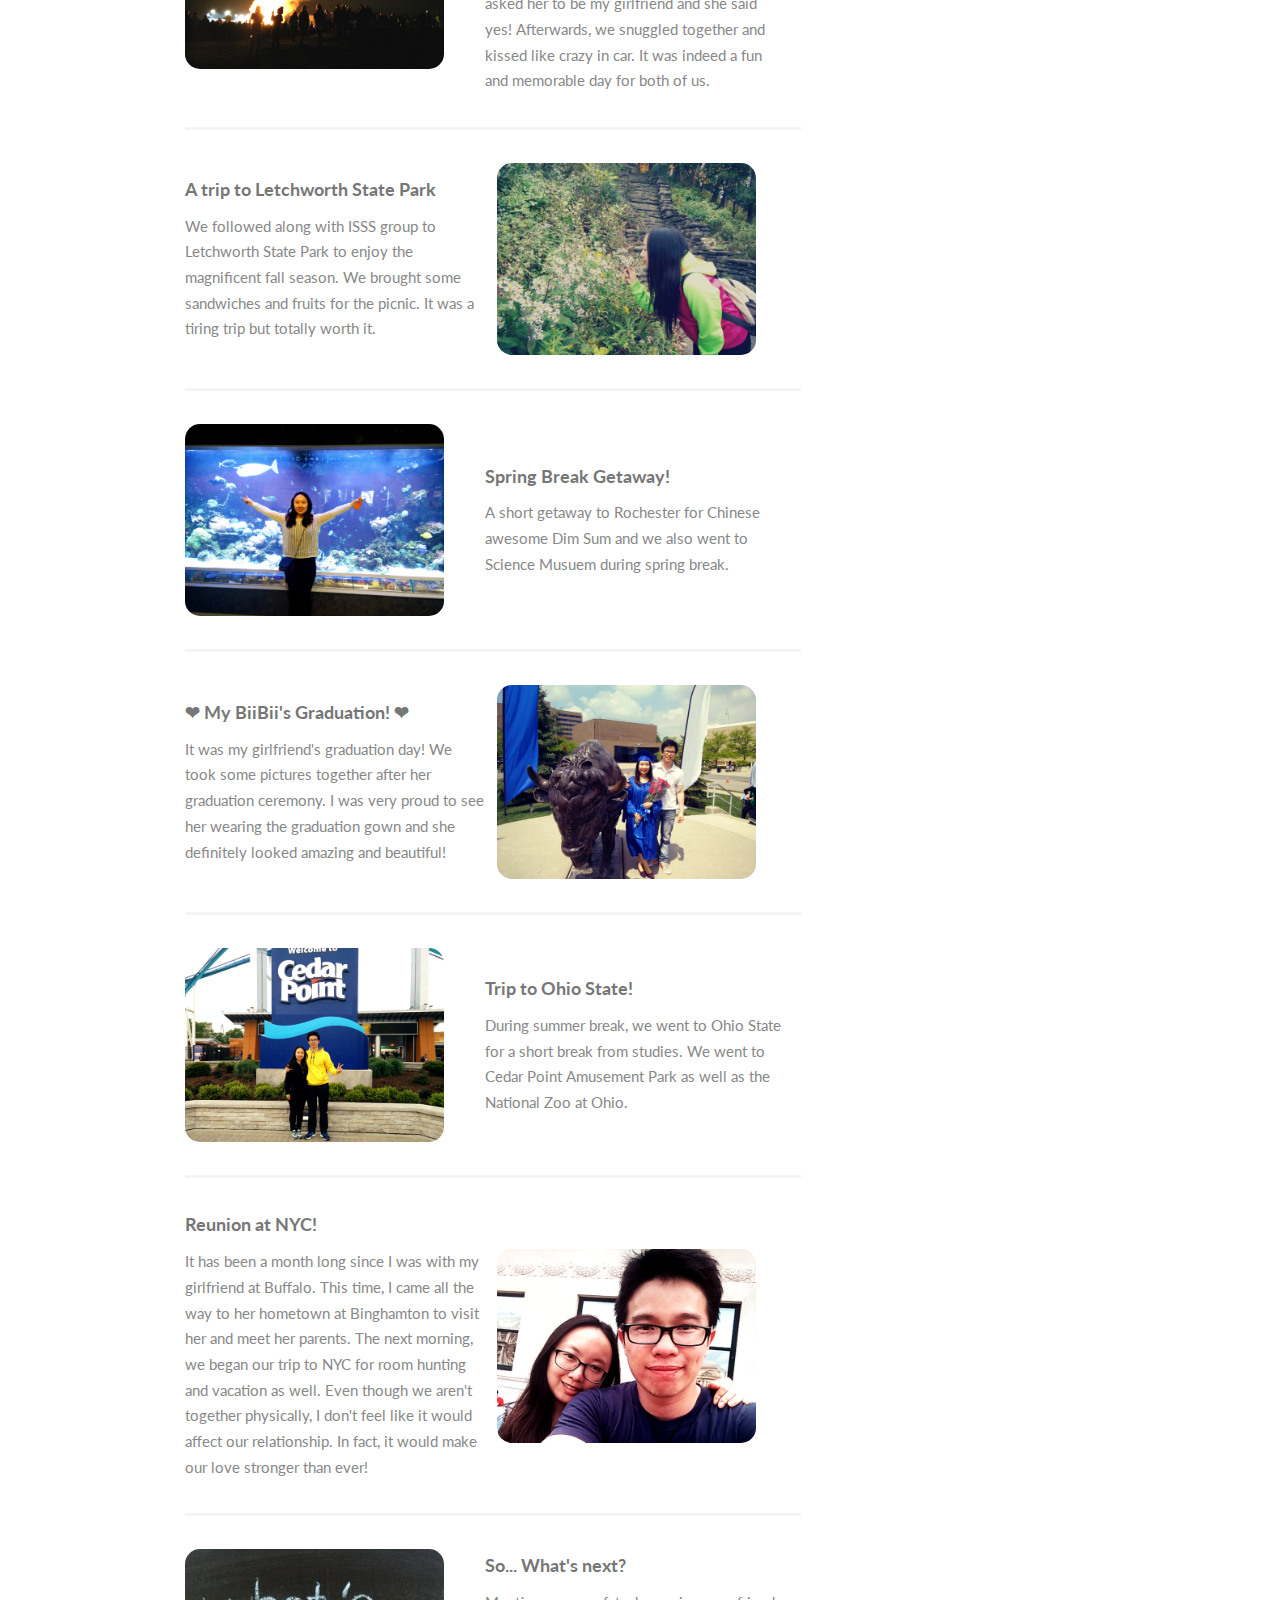
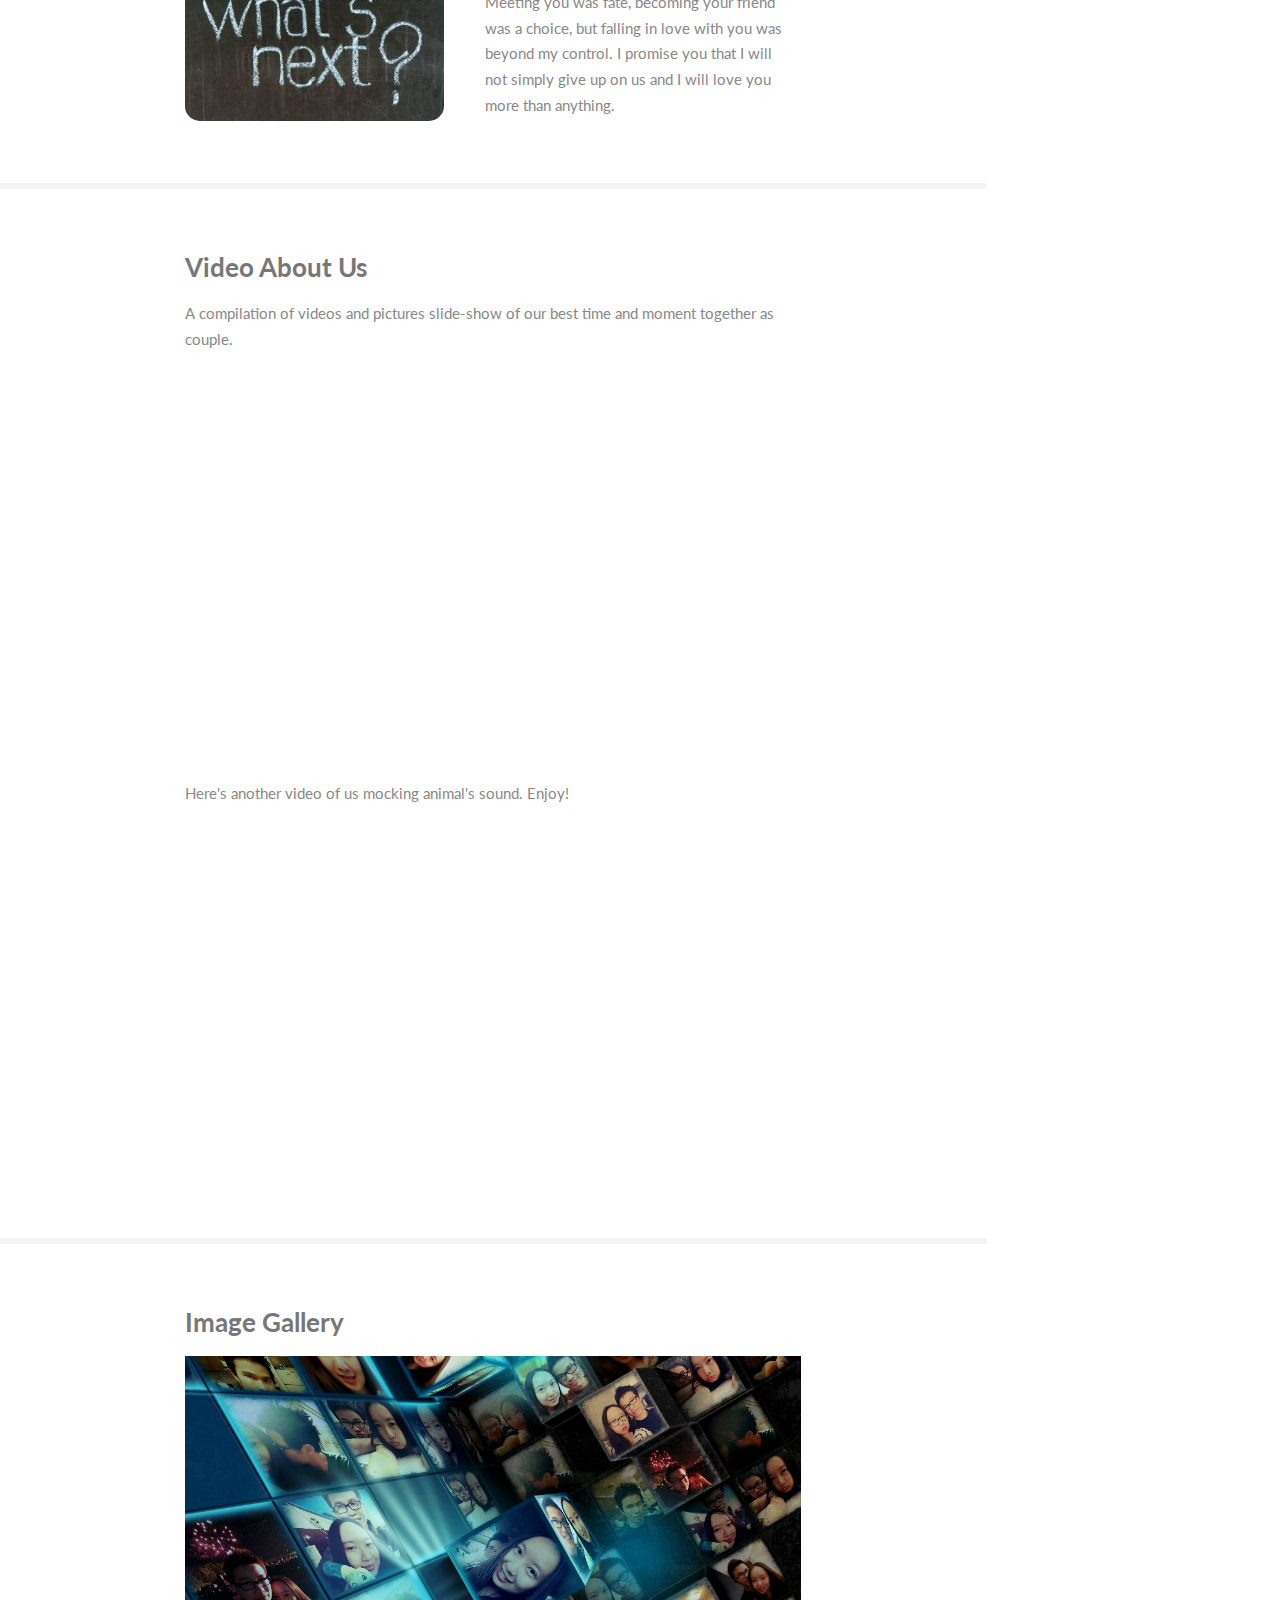
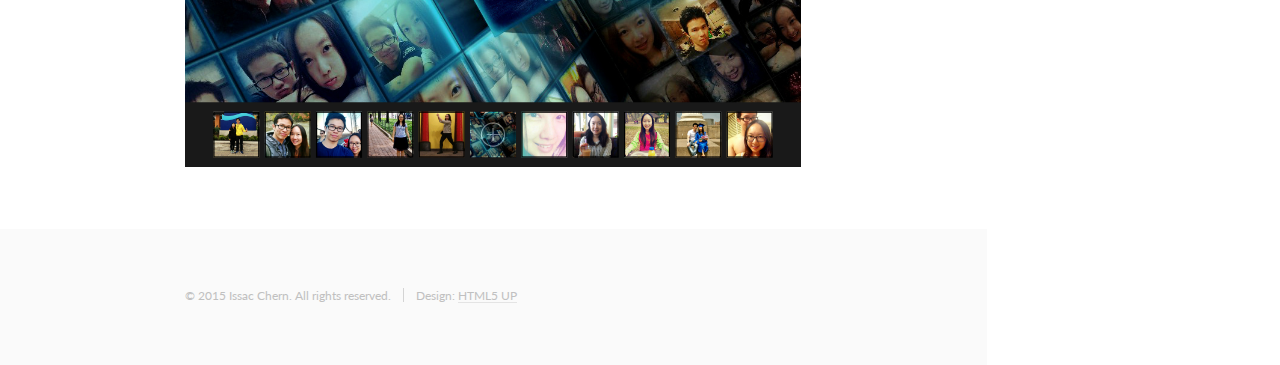
<file: ForMyPinkyBabe.html>
<!DOCTYPE HTML>
<!--
	Read Only by HTML5 UP
	html5up.net | @n33co
	Free for personal and commercial use under the CCA 3.0 license (html5up.net/license)
-->
<html>
	<head>
		<title>Issac Love</title>
		<meta http-equiv="content-type" content="text/html; charset=utf-8" />
		<meta name="description" content="" />
        <meta name="keywords" content="" />
		<meta charset="utf-8">
        <meta name="viewport" content="width=device-width, initial-scale=1.0">
        
        <!--[if lte IE 8]><script src="css/ie/html5shiv.js"></script><![endif]-->
		<script src="js/jquery.min.js"></script>
		<script src="js/jquery.scrollzer.min.js"></script>
		<script src="js/jquery.scrolly.min.js"></script>
		<script src="js/skel.min.js"></script>
		<script src="js/skel-layers.min.js"></script>
		<script src="js/init2.js"></script>
        <script type="text/javascript" src="js/jquery-1.9.1.min.js"></script>
        <script type="text/javascript" src="js/jssor.js"></script>
        <script type="text/javascript" src="js/jssor.slider.js"></script>
		<noscript>
			<link rel="stylesheet" href="css/skel.css" />
			<link rel="stylesheet" href="css/style2.css" />
			<link rel="stylesheet" href="css/style-xlarge.css" />
		</noscript>
             
       <script language="javascript" type="text/javascript">
            function resizeIframe(obj) {
            obj.style.height = obj.contentWindow.document.body.scrollHeight + 'px';
            }
        </script> 
        
        <script>

            jQuery(document).ready(function ($) {

            var _SlideshowTransitions = [
            //Fade in L
                {$Duration: 1200, x: 0.3, $During: { $Left: [0.3, 0.7] }, $Easing: { $Left: $JssorEasing$.$EaseInCubic, $Opacity: $JssorEasing$.$EaseLinear }, $Opacity: 2 }
            //Fade out R
                , { $Duration: 1200, x: -0.3, $SlideOut: true, $Easing: { $Left: $JssorEasing$.$EaseInCubic, $Opacity: $JssorEasing$.$EaseLinear }, $Opacity: 2 }
            //Fade in R
                , { $Duration: 1200, x: -0.3, $During: { $Left: [0.3, 0.7] }, $Easing: { $Left: $JssorEasing$.$EaseInCubic, $Opacity: $JssorEasing$.$EaseLinear }, $Opacity: 2 }
            //Fade out L
                , { $Duration: 1200, x: 0.3, $SlideOut: true, $Easing: { $Left: $JssorEasing$.$EaseInCubic, $Opacity: $JssorEasing$.$EaseLinear }, $Opacity: 2 }

            //Fade in T
                , { $Duration: 1200, y: 0.3, $During: { $Top: [0.3, 0.7] }, $Easing: { $Top: $JssorEasing$.$EaseInCubic, $Opacity: $JssorEasing$.$EaseLinear }, $Opacity: 2, $Outside: true }
            //Fade out B
                , { $Duration: 1200, y: -0.3, $SlideOut: true, $Easing: { $Top: $JssorEasing$.$EaseInCubic, $Opacity: $JssorEasing$.$EaseLinear }, $Opacity: 2, $Outside: true }
            //Fade in B
                , { $Duration: 1200, y: -0.3, $During: { $Top: [0.3, 0.7] }, $Easing: { $Top: $JssorEasing$.$EaseInCubic, $Opacity: $JssorEasing$.$EaseLinear }, $Opacity: 2 }
            //Fade out T
                , { $Duration: 1200, y: 0.3, $SlideOut: true, $Easing: { $Top: $JssorEasing$.$EaseInCubic, $Opacity: $JssorEasing$.$EaseLinear }, $Opacity: 2 }

            //Fade in LR
                , { $Duration: 1200, x: 0.3, $Cols: 2, $During: { $Left: [0.3, 0.7] }, $ChessMode: { $Column: 3 }, $Easing: { $Left: $JssorEasing$.$EaseInCubic, $Opacity: $JssorEasing$.$EaseLinear }, $Opacity: 2, $Outside: true }
            //Fade out LR
                , { $Duration: 1200, x: 0.3, $Cols: 2, $SlideOut: true, $ChessMode: { $Column: 3 }, $Easing: { $Left: $JssorEasing$.$EaseInCubic, $Opacity: $JssorEasing$.$EaseLinear }, $Opacity: 2, $Outside: true }
            //Fade in TB
                , { $Duration: 1200, y: 0.3, $Rows: 2, $During: { $Top: [0.3, 0.7] }, $ChessMode: { $Row: 12 }, $Easing: { $Top: $JssorEasing$.$EaseInCubic, $Opacity: $JssorEasing$.$EaseLinear }, $Opacity: 2 }
            //Fade out TB
                , { $Duration: 1200, y: 0.3, $Rows: 2, $SlideOut: true, $ChessMode: { $Row: 12 }, $Easing: { $Top: $JssorEasing$.$EaseInCubic, $Opacity: $JssorEasing$.$EaseLinear }, $Opacity: 2 }

            //Fade in LR Chess
                , { $Duration: 1200, y: 0.3, $Cols: 2, $During: { $Top: [0.3, 0.7] }, $ChessMode: { $Column: 12 }, $Easing: { $Top: $JssorEasing$.$EaseInCubic, $Opacity: $JssorEasing$.$EaseLinear }, $Opacity: 2, $Outside: true }
            //Fade out LR Chess
                , { $Duration: 1200, y: -0.3, $Cols: 2, $SlideOut: true, $ChessMode: { $Column: 12 }, $Easing: { $Top: $JssorEasing$.$EaseInCubic, $Opacity: $JssorEasing$.$EaseLinear }, $Opacity: 2 }
            //Fade in TB Chess
                , { $Duration: 1200, x: 0.3, $Rows: 2, $During: { $Left: [0.3, 0.7] }, $ChessMode: { $Row: 3 }, $Easing: { $Left: $JssorEasing$.$EaseInCubic, $Opacity: $JssorEasing$.$EaseLinear }, $Opacity: 2, $Outside: true }
            //Fade out TB Chess
                , { $Duration: 1200, x: -0.3, $Rows: 2, $SlideOut: true, $ChessMode: { $Row: 3 }, $Easing: { $Left: $JssorEasing$.$EaseInCubic, $Opacity: $JssorEasing$.$EaseLinear }, $Opacity: 2 }

            //Fade in Corners
                , { $Duration: 1200, x: 0.3, y: 0.3, $Cols: 2, $Rows: 2, $During: { $Left: [0.3, 0.7], $Top: [0.3, 0.7] }, $ChessMode: { $Column: 3, $Row: 12 }, $Easing: { $Left: $JssorEasing$.$EaseInCubic, $Top: $JssorEasing$.$EaseInCubic, $Opacity: $JssorEasing$.$EaseLinear }, $Opacity: 2, $Outside: true }
            //Fade out Corners
                , { $Duration: 1200, x: 0.3, y: 0.3, $Cols: 2, $Rows: 2, $During: { $Left: [0.3, 0.7], $Top: [0.3, 0.7] }, $SlideOut: true, $ChessMode: { $Column: 3, $Row: 12 }, $Easing: { $Left: $JssorEasing$.$EaseInCubic, $Top: $JssorEasing$.$EaseInCubic, $Opacity: $JssorEasing$.$EaseLinear }, $Opacity: 2, $Outside: true }

            //Fade Clip in H
                , { $Duration: 1200, $Delay: 20, $Clip: 3, $Assembly: 260, $Easing: { $Clip: $JssorEasing$.$EaseInCubic, $Opacity: $JssorEasing$.$EaseLinear }, $Opacity: 2 }
            //Fade Clip out H
                , { $Duration: 1200, $Delay: 20, $Clip: 3, $SlideOut: true, $Assembly: 260, $Easing: { $Clip: $JssorEasing$.$EaseOutCubic, $Opacity: $JssorEasing$.$EaseLinear }, $Opacity: 2 }
            //Fade Clip in V
                , { $Duration: 1200, $Delay: 20, $Clip: 12, $Assembly: 260, $Easing: { $Clip: $JssorEasing$.$EaseInCubic, $Opacity: $JssorEasing$.$EaseLinear }, $Opacity: 2 }
            //Fade Clip out V
                , { $Duration: 1200, $Delay: 20, $Clip: 12, $SlideOut: true, $Assembly: 260, $Easing: { $Clip: $JssorEasing$.$EaseOutCubic, $Opacity: $JssorEasing$.$EaseLinear }, $Opacity: 2 }
                ];

            var options = {
                $FillMode: 1,
                $AutoPlay: true,                                    //[Optional] Whether to auto play, to enable slideshow, this option must be set to true, default value is false
                $AutoPlayInterval: 1500,                            //[Optional] Interval (in milliseconds) to go for next slide since the previous stopped if the slider is auto playing, default value is 3000
                $PauseOnHover: 1,                                //[Optional] Whether to pause when mouse over if a slider is auto playing, 0 no pause, 1 pause for desktop, 2 pause for touch device, 3 pause for desktop and touch device, 4 freeze for desktop, 8 freeze for touch device, 12 freeze for desktop and touch device, default value is 1

                $DragOrientation: 3,                                //[Optional] Orientation to drag slide, 0 no drag, 1 horizental, 2 vertical, 3 either, default value is 1 (Note that the $DragOrientation should be the same as $PlayOrientation when $DisplayPieces is greater than 1, or parking position is not 0)
                $ArrowKeyNavigation: true,   			            //[Optional] Allows keyboard (arrow key) navigation or not, default value is false
                $SlideDuration: 800,                                //Specifies default duration (swipe) for slide in milliseconds

                $SlideshowOptions: {                                //[Optional] Options to specify and enable slideshow or not
                    $Class: $JssorSlideshowRunner$,                 //[Required] Class to create instance of slideshow
                    $Transitions: _SlideshowTransitions,            //[Required] An array of slideshow transitions to play slideshow
                    $TransitionsOrder: 0,                           //[Optional] The way to choose transition to play slide, 1 Sequence, 0 Random
                    $ShowLink: true                                    //[Optional] Whether to bring slide link on top of the slider when slideshow is running, default value is false
                },

                $ArrowNavigatorOptions: {                       //[Optional] Options to specify and enable arrow navigator or not
                    $Class: $JssorArrowNavigator$,              //[Requried] Class to create arrow navigator instance
                    $ChanceToShow: 1                               //[Required] 0 Never, 1 Mouse Over, 2 Always
                },

                $ThumbnailNavigatorOptions: {                       //[Optional] Options to specify and enable thumbnail navigator or not
                    $Class: $JssorThumbnailNavigator$,              //[Required] Class to create thumbnail navigator instance
                    $ChanceToShow: 2,                               //[Required] 0 Never, 1 Mouse Over, 2 Always

                    $ActionMode: 1,                                 //[Optional] 0 None, 1 act by click, 2 act by mouse hover, 3 both, default value is 1
                    $SpacingX: 8,                                   //[Optional] Horizontal space between each thumbnail in pixel, default value is 0
                    $DisplayPieces: 11,                             //[Optional] Number of pieces to display, default value is 1
                    $ParkingPosition: 400                          //[Optional] The offset position to park thumbnail
                }
            };

            var jssor_slider1 = new $JssorSlider$("slider1_container", options);
            //responsive code begin
            //you can remove responsive code if you don't want the slider scales while window resizes
               
            function ScaleSlider() {
                var parentWidth = jssor_slider1.$Elmt.parentNode.clientWidth;
                
                if (parentWidth)
                    jssor_slider1.$ScaleWidth(Math.max(Math.min(parentWidth, 960), 300));
                   // jssor_slider1.$ScaleWidth(Math.max(Math.min(parentWidth, 960), 250));
                else
                    window.setTimeout(ScaleSlider, 30);
            }
            ScaleSlider();
            

            $(window).bind("load", ScaleSlider);
            $(window).bind("resize", ScaleSlider);
            $(window).bind("orientationchange", ScaleSlider);
            
            //responsive code end
        });
        </script>
        
        
        


        

        
        
        

 
		<!--[if lte IE 8]><link rel="stylesheet" href="css/ie/v8.css" /><![endif]-->
	</head>
	<body>
		<div id="wrapper">

			<!-- Header -->
				<section id="header" class="skel-layers-fixed">
					<header>
						<span class="image avatar"><img src="images/1.jpg" alt="Chern Yee Chua" /></span>
						<h1 id="logo"><a href="#">Issac & Janice </a></h1>
						<p>Our love story begins here...</p>
					</header>
					<nav id="nav">
						<ul>
							<li><a href="#one" class="active">My Sweet Sweet Love</a></li>
							<li><a href="#two">The Story of Us</a></li>
							<li><a href="#three">Videos</a></li>
							<li><a href="#four">Image Gallery</a></li>
                            
                            
						</ul>
					</nav>
					<footer>
						<ul class="icons">
							<li><a href="#" class="icon fa-heart"><span class="label">Hidden</span></a></li>
							<li><a href="#" class="icon fa-heart-o"><span class="label">Hidden</span></a></li>
							<li><a href="#" class="icon fa-heart"><span class="label">Hidden</span></a></li>
                            <li><a href="#" class="icon fa-heart-o"><span class="label">Hidden</span></a></li>
                            <li><a href="#" class="icon fa-heart"><span class="label">Hidden</span></a></li>
						</ul>
					</footer>
				</section>
            
            

			<!-- Main -->
				<div id="main">

					<!-- One -->
						<section id="one">
							<div class="container">
								<header class="major">
									<h2>My Sweet babe</h2>
									<p>Here's to our long way of journey ...</p>
                                    

                              
                                    
                                    
                                    <span class="image fit">
                                        <a href="enlarged.html" target="_blank">
                                            <img src="images/NewPicture.jpg" />
                                        </a>
                                        
                                    </span>
                                    
                                    
								</header>
								<p>
                                
                                
                                
                                
                                </p>
                                
                                
                                    
                                
							</div>
                            
                            
						</section>
						
					<!-- Two -->
						<section id="two">
							<div class="container">
								<h3>The Story of Us</h3>
								<p>It all started a year ago. She was a mutual friend of mine and we met during a day trip with my fellow friends.
                                I didn't quite know about her at first, but after chatting for some time, I realized that she was the right person 
                                    for me and then I started wooing her. A month after her birthday, I asked her out for a date and asked her to be
                                    my girlfriend. That's how we got together as couple and began our love journey ... 
                                    
                                </p>
                                
                          
                                
                                <div class="features">
									<article>
										
										<div class="inner">
											<h4>First Met at Darien Lake </h4>
											<p>We met during a trip to Darien Lake with my friends. I was attracted to her in every way,
                                                her personality and her beautiful smile... I just couldn't take my eyes off of her. I felt 
                                                that she would be the right one for me. It was really a wonderful time meeting her and hanging 
                                                out with her.
                                                
                                            </p>
                                            
										</div>
                          
                                        <a class="image"><img src="images/darien1.jpg" alt="" /></a> 
                                        
                                        
									</article>
									<article>
										<a class="image"><img src="images/carnival1.jpg" alt="" /></a>
										<div class="inner">
											<h4>First Date at Fall Fest Carnival </h4>
											<p>
                                                It was a lovely and wonderful night at UB Fall Fest Carnival. We got a lot of small gifts from 
                                                playing games, we also enjoyed the bonfire and firework. Before we left the school, I asked her 
                                                to be my girlfriend and she said yes! Afterwards, we snuggled together and kissed like crazy in 
                                                car. It was indeed a fun and memorable day for both of us.
                                                
                        
                                                
                                                
                                             </p>
										</div>
									</article>
									<article>
										
										<div class="inner">
											<h4>A trip to Letchworth State Park</h4>
											<p>
                                            We followed along with ISSS group to Letchworth State Park to enjoy the magnificent fall season. We 
                                                brought some sandwiches and fruits for the picnic. It was a tiring trip but totally worth it.
                                            
                                            
                                            
                                            </p>
                                           
										</div>
                                        <a class="image"><img src="images/letch1.jpg" alt="" /></a>
									</article>
                                    
                                    <article>
										<a class="image"><img src="images/rochester1.jpg" alt="" /></a>
										<div class="inner">
											<h4>Spring Break Getaway!</h4>
											<p> A short getaway to Rochester for Chinese awesome Dim Sum and we also went to Science Musuem 
                                                during spring break. 
                                            
                                            
                                            </p>
										</div>
									</article>
                                    
                                    
                                    <article>
										
										<div class="inner">
											<h4>❤ My BiiBii's Graduation! ❤ </h4>
											<p>
                                            
                                            It was my girlfriend's graduation day! We took some pictures together after her graduation ceremony.
                                            I was very proud to see her wearing the graduation gown and she definitely looked amazing and beautiful!
                                            
                                            </p>
                                           
										</div>
                                        <a class="image"><img src="images/graduation1.jpg" alt="" /></a>
									</article>
                                    
                                    
                                    <article>
										<a class="image"><img src="images/cedar1.jpg" alt="" /></a>
										<div class="inner">
											<h4>Trip to Ohio State!</h4>
											<p> 
                                            During summer break, we went to Ohio State for a short break from studies. We went to Cedar Point
                                            Amusement Park as well as the National Zoo at Ohio. 
                                            
                                            
                                            </p>
										</div>
									</article>
                                    
                                    <article>
										
										<div class="inner">
											<h4>Reunion at NYC! </h4>
											<p>
                                            It has been a month long since I was with my girlfriend at Buffalo. This time, I came all the way to her
                                                hometown at Binghamton to visit her and meet her parents. The next morning, we began our trip to NYC
                                                for room hunting and vacation as well. Even though we aren't together physically, I don't feel like
                                                it would affect our relationship. In fact, it would make our love stronger than ever!
                                                
                                                
                                             </p>
                                           
										</div>
                                        <a class="image"><img src="images/nyc1.jpg" alt="" /></a>
									</article>
                                    
                                    <article>
										<a class="image"><img src="images/what1.jpg" alt="" /></a>
										<div class="inner">
											<h4>So... What's next?</h4>
											<p>Meeting you was fate, becoming your friend was a choice, but falling in love with you was beyond my 
                                                control. I promise you that I will not simply give up on us and I will love you more than anything.
                                            
                                            
                                            </p>
                                           
										</div>
									</article>
                                    
                                    
                                    
                                    
								</div>
                                
								
							</div>
						</section>
						
					<!-- Three -->
						<section id="three">
							<div class="container">
								<h3>Video About Us</h3>
								<p>A compilation of videos and pictures slide-show of our best time and moment together as couple.  </p>
                                
                                <div class="container2">
                                        <iframe 
                                            src="http://www.youtube.com/embed/No-VjayaxOk" frameborder="0" allowfullscreen class="video">
                                        </iframe>
                                    
                                        
                                </div>
                                
                                <p></br>Here's another video of us mocking animal's sound. Enjoy!</p>
                                
                                <div class="container2">
                                        <iframe 
                                            src="http://www.youtube.com/embed/80wiqJ4Kh5w" frameborder="0" allowfullscreen class="video">
                                        </iframe>
                                </div>
                                
								
							</div>
						</section>
						
					<!-- Four -->
						<section id="four">
							<div class="container">
								<h3>Image Gallery</h3>
								
                                
								<section>

                                    
                                    <div id="slider1_container"  style="position: relative; width: 960px;
                                            height: 640px; background: #191919; overflow: hidden;" >

                                            <!-- Loading Screen -->
                                            <div u="loading" style="position: absolute; top: 0px; left: 0px;">
                                                <div style="filter: alpha(opacity=70); opacity:0.7; position: absolute; display: block;
                                                    background-color: #000000; top: 0px; left: 0px;width: 100%;height:100%;">
                                                </div>
                                                <div style="position: absolute; display: block; background: url(img/loading.gif) no-repeat center center;
                                                    top: 0px; left: 0px;width: 100%;height:100%;">
                                                </div>
                                            </div>

                                            <!-- Slides Container -->
                                            <div u="slides" style="cursor: move; position: absolute; left: 0px; top: 0px; width: 960px; height: 540px; overflow: hidden;">
                                                <div>
                                                    <img u="image" src="img/alila/Q00.jpg" />
                                                    <img u="thumb" src="img/alila/thumb-00.jpg" />
                                                </div>
                                                
                                                <div>
                                                    <img u="image" src="img/alila/Q01.jpg" />
                                                    <img u="thumb" src="img/alila/thumb-01.jpg" />
                                                </div>
                                                <div>
                                                    <img u="image" src="img/alila/Q02.jpg" />
                                                    <img u="thumb" src="img/alila/thumb-02.jpg" />
                                                </div>
                                                <div>
                                                    <img u="image" src="img/alila/Q03.jpg" />
                                                    <img u="thumb" src="img/alila/thumb-03.jpg" />
                                                </div>
                                                <div>
                                                    <img u="image" src="img/alila/Q04.jpg" />
                                                    <img u="thumb" src="img/alila/thumb-04.jpg" />
                                                </div>
                                                <div>
                                                    <img u="image" src="img/alila/Q05.jpg" />
                                                    <img u="thumb" src="img/alila/thumb-05.jpg" />
                                                </div>
                                                <div>
                                                    <img u="image" src="img/alila/Q06.jpg" />
                                                    <img u="thumb" src="img/alila/thumb-06.jpg" />
                                                </div>
                                                <div>
                                                    <img u="image" src="img/alila/Q07.jpg" />
                                                    <img u="thumb" src="img/alila/thumb-07.jpg" />
                                                </div>
                                                <div>
                                                    <img u="image" src="img/alila/Q08.jpg" />
                                                    <img u="thumb" src="img/alila/thumb-08.jpg" />
                                                </div>
                                                <div>
                                                    <img u="image" src="img/alila/Q09.jpg" />
                                                    <img u="thumb" src="img/alila/thumb-09.jpg" />
                                                </div>
                                                <div>
                                                    <img u="image" src="img/alila/Q10.jpg" />
                                                    <img u="thumb" src="img/alila/thumb-10.jpg" />
                                                </div>

                                                <div>
                                                    <img u="image" src="img/alila/Q11.jpg" />
                                                    <img u="thumb" src="img/alila/thumb-11.jpg" />
                                                </div>
                                                <div>
                                                    <img u="image" src="img/alila/Q12.jpg" />
                                                    <img u="thumb" src="img/alila/thumb-12.jpg" />
                                                </div>
                                                <div>
                                                    <img u="image" src="img/alila/Q13.jpg" />
                                                    <img u="thumb" src="img/alila/thumb-13.jpg" />
                                                </div>
                                                <div>
                                                    <img u="image" src="img/alila/Q14.jpg" />
                                                    <img u="thumb" src="img/alila/thumb-14.jpg" />
                                                </div>
                                                <div>
                                                    <img u="image" src="img/alila/Q15.jpg" />
                                                    <img u="thumb" src="img/alila/thumb-15.jpg" />
                                                </div>
                                                <div>
                                                    <img u="image" src="img/alila/Q16.jpg" />
                                                    <img u="thumb" src="img/alila/thumb-16.jpg" />
                                                </div>
                                                <div>
                                                    <img u="image" src="img/alila/Q17.jpg" />
                                                    <img u="thumb" src="img/alila/thumb-17.jpg" />
                                                </div>
                                                <div>
                                                    <img u="image" src="img/alila/Q18.jpg" />
                                                    <img u="thumb" src="img/alila/thumb-18.jpg" />
                                                </div>
                                                <div>
                                                    <img u="image" src="img/alila/Q19.jpg" />
                                                    <img u="thumb" src="img/alila/thumb-19.jpg" />
                                                </div>
                                                <div>
                                                    <img u="image" src="img/alila/Q20.jpg" />
                                                    <img u="thumb" src="img/alila/thumb-20.jpg" />
                                                </div>
                                                <div>
                                                    <img u="image" src="img/alila/Q21.jpg" />
                                                    <img u="thumb" src="img/alila/thumb-21.jpg" />
                                                </div>
                                                <div>
                                                    <img u="image" src="img/alila/Q22.jpg" />
                                                    <img u="thumb" src="img/alila/thumb-22.jpg" />
                                                </div>
                                                <div>
                                                    <img u="image" src="img/alila/Q23.jpg" />
                                                    <img u="thumb" src="img/alila/thumb-23.jpg" />
                                                </div>
                                                <div>
                                                    <img u="image" src="img/alila/Q24.jpg" />
                                                    <img u="thumb" src="img/alila/thumb-24.jpg" />
                                                </div>
                                                <div>
                                                    <img u="image" src="img/alila/Q25.jpg" />
                                                    <img u="thumb" src="img/alila/thumb-25.jpg" />
                                                </div>
                                                <div>
                                                    <img u="image" src="img/alila/Q26.jpg" />
                                                    <img u="thumb" src="img/alila/thumb-26.jpg" />
                                                </div>
                                                <div>
                                                    <img u="image" src="img/alila/Q27.jpg" />
                                                    <img u="thumb" src="img/alila/thumb-27.jpg" />
                                                </div>
                                                <div>
                                                    <img u="image" src="img/alila/Q28.jpg" />
                                                    <img u="thumb" src="img/alila/thumb-28.jpg" />
                                                </div>
                                                <div>
                                                    <img u="image" src="img/alila/Q29.jpg" />
                                                    <img u="thumb" src="img/alila/thumb-29.jpg" />
                                                </div>
                                                <div>
                                                    <img u="image" src="img/alila/T1.jpg" />
                                                    <img u="thumb" src="img/alila/thumb-T1.jpg" />
                                                </div>
                                                <div>
                                                    <img u="image" src="img/alila/T2.jpg" />
                                                    <img u="thumb" src="img/alila/thumb-T2.jpg" />
                                                </div>
                                                <div>
                                                    <img u="image" src="img/alila/T3.jpg" />
                                                    <img u="thumb" src="img/alila/thumb-T3.jpg" />
                                                </div>
                                                <div>
                                                    <img u="image" src="img/alila/T4.jpg" />
                                                    <img u="thumb" src="img/alila/thumb-T4.jpg" />
                                                </div>
                                                <div>
                                                    <img u="image" src="img/alila/T5.jpg" />
                                                    <img u="thumb" src="img/alila/thumb-T5.jpg" />
                                                </div>
                                                <div>
                                                    <img u="image" src="img/alila/T1.jpg" />
                                                    <img u="thumb" src="img/alila/thumb-T1.jpg" />
                                                </div>
                                                <div>
                                                    <img u="image" src="img/alila/T6.jpg" />
                                                    <img u="thumb" src="img/alila/thumb-T6.jpg" />
                                                </div>
                                                <div>
                                                    <img u="image" src="img/alila/T7.jpg" />
                                                    <img u="thumb" src="img/alila/thumb-T7.jpg" />
                                                </div>
                                                <div>
                                                    <img u="image" src="img/alila/T8.jpg" />
                                                    <img u="thumb" src="img/alila/thumb-T8.jpg" />
                                                </div>
                                                <div>
                                                    <img u="image" src="img/alila/T9.jpg" />
                                                    <img u="thumb" src="img/alila/thumb-T9.jpg" />
                                                </div>
                                                <div>
                                                    <img u="image" src="img/alila/T10.jpg" />
                                                    <img u="thumb" src="img/alila/thumb-T10.jpg" />
                                                </div>
                                                <div>
                                                    <img u="image" src="img/alila/T11.jpg" />
                                                    <img u="thumb" src="img/alila/thumb-T11.jpg" />
                                                </div>
                                                <div>
                                                    <img u="image" src="img/alila/T12.jpg" />
                                                    <img u="thumb" src="img/alila/thumb-T12.jpg" />
                                                </div>
                                                <div>
                                                    <img u="image" src="img/alila/T13.jpg" />
                                                    <img u="thumb" src="img/alila/thumb-T13.jpg" />
                                                </div>
                                                 <div>
                                                    <img u="image" src="img/alila/T14.jpg" />
                                                    <img u="thumb" src="img/alila/thumb-T14.jpg" />
                                                </div>
                                                
                                                
                                            </div>

                                            <!--#region Arrow Navigator Skin Begin -->
                                            <style>
                                                /* jssor slider arrow navigator skin 05 css */
                                                /*
                                                .jssora05l                  (normal)
                                                .jssora05r                  (normal)
                                                .jssora05l:hover            (normal mouseover)
                                                .jssora05r:hover            (normal mouseover)
                                                .jssora05l.jssora05ldn      (mousedown)
                                                .jssora05r.jssora05rdn      (mousedown)
                                                */
                                                .jssora05l, .jssora05r {
                                                    display: block;
                                                    position: absolute;
                                                    /* size of arrow element */
                                                    width: 40px;
                                                    height: 40px;
                                                    cursor: pointer;
                                                    background: url(img/a17.png) no-repeat;
                                                    overflow: hidden;
                                                }
                                                .jssora05l { background-position: -10px -40px; }
                                                .jssora05r { background-position: -70px -40px; }
                                                .jssora05l:hover { background-position: -130px -40px; }
                                                .jssora05r:hover { background-position: -190px -40px; }
                                                .jssora05l.jssora05ldn { background-position: -250px -40px; }
                                                .jssora05r.jssora05rdn { background-position: -310px -40px; }
                                            </style>
                                            <!-- Arrow Left -->
                                            <span u="arrowleft" class="jssora05l" style="top: 258px; left: 8px;">
                                            </span>
                                            <!-- Arrow Right -->
                                            <span u="arrowright" class="jssora05r" style="top: 258px; right: 8px">
                                            </span>
                                            <!--#endregion Arrow Navigator Skin End -->
                                            <!--#region Thumbnail Navigator Skin Begin -->
                                            <!-- Help: http://www.jssor.com/development/slider-with-thumbnail-navigator-jquery.html -->
                                            <style>
                                                /* jssor slider thumbnail navigator skin 01 css */
                                                /*
                                                .jssort01 .p            (normal)
                                                .jssort01 .p:hover      (normal mouseover)
                                                .jssort01 .p.pav        (active)
                                                .jssort01 .p.pdn        (mousedown)
                                                */

                                                .jssort01 {
                                                    position: absolute;
                                                    /* size of thumbnail navigator container */
                                                    width: 960px;
                                                    height: 100px;
                                                }

                                                    .jssort01 .p {
                                                        position: absolute;
                                                        top: 0;
                                                        left: 0;
                                                        width: 72px;
                                                        height: 72px;
                                                    }

                                                    .jssort01 .t {
                                                        position: absolute;
                                                        top: 0;
                                                        left: 0;
                                                        width: 100%;
                                                        height: 100%;
                                                        border: none;
                                                    }

                                                    .jssort01 .w {
                                                        position: absolute;
                                                        top: 0px;
                                                        left: 0px;
                                                        width: 100%;
                                                        height: 100%;
                                                    }

                                                    .jssort01 .c {
                                                        position: absolute;
                                                        top: 0px;
                                                        left: 0px;
                                                        width: 68px;
                                                        height: 68px;
                                                        border: #000 2px solid;
                                                        box-sizing: content-box;
                                                        background: url(img/t01.png) -960px -960px no-repeat;
                                                        _background: none;
                                                    }

                                                    .jssort01 .pav .c {
                                                        top: 2px;
                                                        _top: 0px;
                                                        left: 2px;
                                                        _left: 0px;
                                                        width: 68px;
                                                        height: 68px;
                                                        border: #000 0px solid;
                                                        _border: #fff 2px solid;
                                                        background-position: 50% 50%;
                                                    }

                                                    .jssort01 .p:hover .c {
                                                        top: 0px;
                                                        left: 0px;
                                                        width: 70px;
                                                        height: 70px;
                                                        border: #fff 1px solid;
                                                        background-position: 50% 50%;
                                                    }

                                                    .jssort01 .p.pdn .c {
                                                        background-position: 50% 50%;
                                                        width: 68px;
                                                        height: 68px;
                                                        border: #000 2px solid;
                                                    }

                                                    * html .jssort01 .c, * html .jssort01 .pdn .c, * html .jssort01 .pav .c {
                                                        /* ie quirks mode adjust */
                                                        width /**/: 72px;
                                                        height /**/: 72px;
                                                    }
                                            </style>

                                            <!-- thumbnail navigator container -->
                                            <div u="thumbnavigator" class="jssort01" style="left: 0px; bottom: 0px;">
                                                <!-- Thumbnail Item Skin Begin -->
                                                <div u="slides" style="cursor: default;">
                                                    <div u="prototype" class="p">
                                                        <div class=w><div u="thumbnailtemplate" class="t"></div></div>
                                                        <div class=c></div>
                                                    </div>
                                                </div>
                                                <!-- Thumbnail Item Skin End -->
                                            </div>
                                            <!--#endregion Thumbnail Navigator Skin End -->
                                            <a style="display: none" href="http://www.jssor.com">Bootstrap Slider</a>
                                        </div>  
                                    
                                    
								</section>
                                
                                
                                
                                 
                                    
                                    <p></p>

                                
							</div>
                            
                            
						</section>
				

					
				
				</div>

			<!-- Footer -->
				<section id="footer">
					<div class="container">
						<ul class="copyright">
							<li>&copy; 2015 Issac Chern. All rights reserved.</li><li>Design: <a href="http://html5up.net">HTML5 UP</a></li>
						</ul>
					</div>
				</section>
			
		</div>
	</body>
</html>
</file>
<file: css/style-xlarge.css>
/*
	Read Only by HTML5 UP
	html5up.net | @n33co
	Free for personal and commercial use under the CCA 3.0 license (html5up.net/license)
*/

/* Basic */

	body, input, select, textarea {
		font-size: 13pt;
	}

/* Header */

	#header {
		width: 21em;
	}

		#header > header {
			padding: 2em;
		}

		#header > footer {
			padding: 1.5em;
		}

/* Wrapper */

	#wrapper {
		padding-right: 21em;
	}

/* Main */

	#main > section > .container {
		padding: 4em 0 2em 0;
	}
</file>
<file: css/ie/v8.css>
/*
	Read Only by HTML5 UP
	html5up.net | @n33co
	Free for personal and commercial use under the CCA 3.0 license (html5up.net/license)
*/

/* Basic */

	code,
	input[type="text"],
	input[type="password"],
	input[type="email"],
	select,
	textarea,
	.box,
	.image,
	.image img,
	input[type="submit"],
	input[type="reset"],
	input[type="button"],
	.button {
		position: relative;
		-ms-behavior: url("css/ie/PIE.htc");
	}

/* Form */

	input[type="text"],
	input[type="password"],
	input[type="email"],
	select {
		line-height: 2.75em;
	}

	input[type="checkbox"],
	input[type="radio"] {
		-moz-appearance: normal;
		-webkit-appearance: normal;
		-o-appearance: normal;
		-ms-appearance: normal;
		appearance: normal;
	}

		input[type="checkbox"] + label,
		input[type="radio"] + label {
			padding: 0 0 0 1.5em;
		}

			input[type="checkbox"] + label:before,
			input[type="radio"] + label:before {
				display: none;
			}

/* Button */

	input[type="submit"].alt,
	input[type="reset"].alt,
	input[type="button"].alt,
	.button.alt {
		border: solid 2px #e4e4e4;
	}
</file>
<file: css/skel.css>
/* Resets (http://meyerweb.com/eric/tools/css/reset/ | v2.0 | 20110126 | License: none (public domain)) */

	html,body,div,span,applet,object,iframe,h1,h2,h3,h4,h5,h6,p,blockquote,pre,a,abbr,acronym,address,big,cite,code,del,dfn,em,img,ins,kbd,q,s,samp,small,strike,strong,sub,sup,tt,var,b,u,i,center,dl,dt,dd,ol,ul,li,fieldset,form,label,legend,table,caption,tbody,tfoot,thead,tr,th,td,article,aside,canvas,details,embed,figure,figcaption,footer,header,hgroup,menu,nav,output,ruby,section,summary,time,mark,audio,video{margin:0;padding:0;border:0;font-size:100%;font:inherit;vertical-align:baseline;}article,aside,details,figcaption,figure,footer,header,hgroup,menu,nav,section{display:block;}body{line-height:1;}ol,ul{list-style:none;}blockquote,q{quotes:none;}blockquote:before,blockquote:after,q:before,q:after{content:'';content:none;}table{border-collapse:collapse;border-spacing:0;}body{-webkit-text-size-adjust:none}

/* Box Model */

	*, *:before, *:after {
		-moz-box-sizing: border-box;
		-webkit-box-sizing: border-box;
		box-sizing: border-box;
	}

/* Container */

	body {
		/* min-width: (containers) */
		min-width: 45em;
	}

	.container {
		margin-left: auto;
		margin-right: auto;
		
		/* width: (containers) */
		width: 45em;
	}

	/* Modifiers */
	
		.container.small {
			/* width: (containers) * 0.75; */
			width: 45em;
		}

		.container.large {
			width: 100%;

			/* max-width: (containers) * 1.25; */
			max-width: 56.25em;

			/* min-width: (containers); */
			min-width: 45em;
		}

/* Grid */

	.\31 2u { width: 100% }
	.\31 1u { width: 91.6666666667% }
	.\31 0u { width: 83.3333333333% }
	.\39 u { width: 75% }
	.\38 u { width: 66.6666666667% }
	.\37 u { width: 58.3333333333% }
	.\36 u { width: 50% }
	.\35 u { width: 41.6666666667% }
	.\34 u { width: 33.3333333333% }
	.\33 u { width: 25% }
	.\32 u { width: 16.6666666667% }
	.\31 u { width: 8.3333333333% }
	.\-11u { margin-left: 91.6666666667% }
	.\-10u { margin-left: 83.3333333333% }
	.\-9u { margin-left: 75% }
	.\-8u { margin-left: 66.6666666667% }
	.\-7u { margin-left: 58.3333333333% }
	.\-6u { margin-left: 50% }
	.\-5u { margin-left: 41.6666666667% }
	.\-4u { margin-left: 33.3333333333% }
	.\-3u { margin-left: 25% }
	.\-2u { margin-left: 16.6666666667% }
	.\-1u { margin-left: 8.3333333333% }

	/* Rows */

		.row > * {
			float: left;
		}

		.row:after {
			content: '';
			display: block;
			clear: both;
			height: 0;
		}

		.row:first-child > * {
			padding-top: 0 !important;
		}

		.row.uniform > * > :first-child {
			margin-top: 0;
		}

		.row.uniform > * > :last-child {
			margin-bottom: 0;
		}

		/* Normal */

			.row > * {
				/* padding-left: (gutters.vertical) */
				padding-left: 2em;
			}

			.row + .row > * {
				/* padding: (gutters.horizontal) 0 0 (gutters.vertical) */
				padding: 0 0 0 2em;
			}

			.row {
				/* margin-left: -(gutters.vertical) */
				margin-left: -2em;
			}

			.row + .row.uniform > * {
				/* padding: (gutters.vertical) 0 0 (gutters.vertical) */
				padding: 2em 0 0 2em;
			}

		/* Flush */

			.row.flush > * {
				padding-left: 0;
			}

			.row + .row.flush > * {
				padding: 0;
			}

			.row.flush {
				margin-left: 0;
			}

			.row + .row.uniform.flush > * {
				padding: 0;
			}

		/* Quarter */

			.row.quarter > * {
				/* padding-left: (gutters.vertical * 0.25) */
				padding-left: 0.5em;
			}

			.row + .row.quarter > * {
				/* padding: (gutters.horizontal * 0.25) 0 0 (gutters.vertical * 0.25) */
				padding: 0 0 0 0.5em;
			}

			.row.quarter {
				/* margin-left: -(gutters.vertical * 0.25) */
				margin-left: -0.5em;
			}

			.row + .row.uniform.quarter > * {
				/* padding: (gutters.vertical * 0.25) 0 0 (gutters.vertical * 0.25) */
				padding: 0.5em 0 0 0.5em;
			}

		/* Half */

			.row.half > * {
				/* padding-left: (gutters.vertical * 0.5) */
				padding-left: 1em;
			}

			.row + .row.half > * {
				/* padding: (gutters.horizontal * 0.5) 0 0 (gutters.vertical * 0.5) */
				padding: 0 0 0 1em;
			}

			.row.half {
				/* margin-left: -(gutters.vertical * 0.5) */
				margin-left: -1em;
			}

			.row + .row.uniform.half > * {
				/* padding: (gutters.vertical * 0.5) 0 0 (gutters.vertical * 0.5) */
				padding: 1em 0 0 1em;
			}

		/* One and (a) Half */

			.row.oneandhalf > * {
				/* padding-left: (gutters.vertical * 1.5) */
				padding-left: 3em;
			}

			.row + .row.oneandhalf > * {
				/* padding: (gutters.horizontal * 1.5) 0 0 (gutters.vertical * 1.5) */
				padding: 0 0 0 3em;
			}

			.row.oneandhalf {
				/* margin-left: -(gutters.vertical * 1.5) */
				margin-left: -3em;
			}

			.row + .row.uniform.oneandhalf > * {
				/* padding: (gutters.vertical * 1.5) 0 0 (gutters.vertical * 1.5) */
				padding: 3em 0 0 3em;
			}

		/* Double */

			.row.double > * {
				/* padding-left: (gutters.vertical * 2) */
				padding-left: 4em;
			}

			.row + .row.double > * {
				/* padding: (gutters.horizontal * 2) 0 0 (gutters.vertical * 2) */
				padding: 0 0 0 4em;
			}

			.row.double {
				/* margin-left: -(gutters.vertical * 2) */
				margin-left: -4em;
			}

			.row + .row.uniform.double > * {
				/* padding: (gutters.vertical * 2) 0 0 (gutters.vertical * 2) */
				padding: 4em 0 0 4em;
			}
</file>
<file: css/style.css>
@charset "UTF-8";
@import url(font-awesome.min.css);
@import url("http://fonts.googleapis.com/css?family=Lato:400,400italic,700,700italic|Source+Code+Pro:400");

/*
	Read Only by HTML5 UP
	html5up.net | @n33co
	Free for personal and commercial use under the CCA 3.0 license (html5up.net/license)
*/

/* Basic */

	body {
		background: #fff;
	}

	body, input, select, textarea {
		color: #888;
		font-family: "Lato", sans-serif;
		font-size: 16pt;
		font-weight: 400;
		line-height: 1.75em;
	}

	a {
		-moz-transition: color 0.2s ease-in-out, border-color 0.2s ease-in-out;
		-webkit-transition: color 0.2s ease-in-out, border-color 0.2s ease-in-out;
		-o-transition: color 0.2s ease-in-out, border-color 0.2s ease-in-out;
		-ms-transition: color 0.2s ease-in-out, border-color 0.2s ease-in-out;
		transition: color 0.2s ease-in-out, border-color 0.2s ease-in-out;
		border-bottom: solid 1px #e4e4e4;
		color: inherit;
		text-decoration: none;
	}

		a:hover {
			border-bottom-color: transparent;
			color: #4CAF50 !important;
		}

	strong, b {
		color: #777;
		font-weight: 700;
	}

	em, i {
		font-style: italic;
	}

	p {
		margin: 0 0 2.25em 0;
	}

	h1, h2, h3, h4, h5, h6 {
		color: #777;
		font-weight: 700;
		line-height: 1em;
		margin: 0 0 0.5625em 0;
	}

		h1 a, h2 a, h3 a, h4 a, h5 a, h6 a {
			border: 0;
			color: inherit;
			text-decoration: none;
		}

	h2 {
		font-size: 2em;
		line-height: 1.5em;
	}

	h3 {
		font-size: 1.75em;
		line-height: 1.5em;
	}

	h4 {
		font-size: 1.25em;
		line-height: 1.5em;
	}

	h5 {
		font-size: 0.9em;
		line-height: 1.5em;
	}

	h6 {
		font-size: 0.7em;
		line-height: 1.5em;
	}

	sub {
		font-size: 0.8em;
		position: relative;
		top: 0.5em;
	}

	sup {
		font-size: 0.8em;
		position: relative;
		top: -0.5em;
	}

	hr {
		border: 0;
		border-bottom: solid 2px #f4f4f4;
		margin: 2.25em 0;
	}

		hr.major {
			margin: 3.375em 0;
		}

	blockquote {
		border-left: solid 8px #e4e4e4;
		font-style: italic;
		margin: 0 0 2.25em 0;
		padding: 0.5em 0 0.5em 2em;
	}

	code {
		background: #555;
		border-radius: 5px;
		color: #fff;
		font-family: "Source Code Pro", monospace;
		font-size: 0.9em;
		margin: 0 0.25em;
		padding: 0.25em 0.65em;
	}

	pre {
		font-family: "Source Code Pro", monospace;
		font-size: 0.9em;
		margin: 0 0 2.25em 0;
	}

		pre code {
			-webkit-overflow-scrolling: touch;
			display: block;
			line-height: 1.5em;
			overflow-x: auto;
			padding: 1em 1.5em;
		}

	.align-left {
		text-align: left;
	}

	.align-center {
		text-align: center;
	}

	.align-right {
		text-align: right;
	}

/* Section/Article */

	section.special, article.special {
		text-align: center;
	}

	header p {
		color: #aaa;
		position: relative;
		margin: 0 0 1.6875em 0;
	}

	header h2 + p {
		font-size: 1.25em;
		margin-top: -0.5em;
		line-height: 1.5em;
	}

	header h3 + p {
		font-size: 1.1em;
		margin-top: -0.35em;
		line-height: 1.5em;
	}

	header h4 + p,
	header h5 + p,
	header h6 + p {
		font-size: 0.9em;
		margin-top: -0.25em;
		line-height: 1.5em;
	}

	header.major h2 {
		color: #4CAF50;
		font-size: 3.5em;
	}

		header.major h2 + p {
			color: #777;
			font-size: 1.75em;
			font-weight: 700;
			margin-top: -0.75em;
		}

/* Form */

	form {
		margin: 0 0 2.25em 0;
	}

	label {
		color: #777;
		display: block;
		font-size: 0.9em;
		font-weight: 700;
		margin: 0 0 1.125em 0;
	}

	input::-moz-focus-inner {
		border: 0;
		padding: 0;
	}

	input[type="text"],
	input[type="password"],
	input[type="email"],
	select,
	textarea {
		-moz-appearance: none;
		-webkit-appearance: none;
		-o-appearance: none;
		-ms-appearance: none;
		appearance: none;
		border-radius: 5px;
		border: none;
		border: solid 2px #e4e4e4;
		color: inherit;
		display: block;
		outline: 0;
		padding: 0 1em;
		text-decoration: none;
		width: 100%;
	}

		input[type="text"]:invalid,
		input[type="password"]:invalid,
		input[type="email"]:invalid,
		select:invalid,
		textarea:invalid {
			box-shadow: none;
		}

		input[type="text"]:focus,
		input[type="password"]:focus,
		input[type="email"]:focus,
		select:focus,
		textarea:focus {
			border-color: #4CAF50;
		}

	.select-wrapper {
		text-decoration: none;
		display: block;
		position: relative;
	}

		.select-wrapper:before {
			content: "";
			-moz-osx-font-smoothing: grayscale;
			-webkit-font-smoothing: antialiased;
			font-family: FontAwesome;
			font-style: normal;
			font-weight: normal;
			text-transform: none !important;
		}

		.select-wrapper:before {
			color: #e4e4e4;
			display: block;
			height: 2.75em;
			line-height: 2.75em;
			pointer-events: none;
			position: absolute;
			right: 0;
			text-align: center;
			top: 0;
			width: 2.75em;
		}

		.select-wrapper select::-ms-expand {
			display: none;
		}

	input[type="text"],
	input[type="password"],
	input[type="email"],
	select {
		height: 2.75em;
	}

	textarea {
		padding: 0.75em 1em;
	}

	input[type="checkbox"],
	input[type="radio"] {
		-moz-appearance: none;
		-webkit-appearance: none;
		-o-appearance: none;
		-ms-appearance: none;
		appearance: none;
		display: block;
		float: left;
		margin-right: -2em;
		opacity: 0;
		width: 1em;
		z-index: -1;
	}

		input[type="checkbox"] + label,
		input[type="radio"] + label {
			text-decoration: none;
			color: #888;
			cursor: pointer;
			display: inline-block;
			font-size: 1em;
			font-weight: 400;
			padding-left: 2.4em;
			padding-right: 0.75em;
			position: relative;
		}

			input[type="checkbox"] + label:before,
			input[type="radio"] + label:before {
				-moz-osx-font-smoothing: grayscale;
				-webkit-font-smoothing: antialiased;
				font-family: FontAwesome;
				font-style: normal;
				font-weight: normal;
				text-transform: none !important;
			}

			input[type="checkbox"] + label:before,
			input[type="radio"] + label:before {
				background: #fafafa;
				border-radius: 5px;
				border: solid 2px #e4e4e4;
				content: '';
				display: inline-block;
				height: 1.65em;
				left: 0;
				line-height: 1.58125em;
				position: absolute;
				text-align: center;
				top: 0;
				width: 1.65em;
			}

		input[type="checkbox"]:checked + label:before,
		input[type="radio"]:checked + label:before {
			background: #989898;
			border-color: #989898;
			color: #ffffff;
			content: '\f00c';
		}

		input[type="checkbox"]:focus + label:before,
		input[type="radio"]:focus + label:before {
			border-color: #4CAF50;
		}

	input[type="checkbox"] + label:before {
		border-radius: 5px;
	}

	input[type="radio"] + label:before {
		border-radius: 100%;
	}

	::-webkit-input-placeholder {
		color: #aaa !important;
		font-style: italic;
		opacity: 1.0;
	}

	:-moz-placeholder {
		color: #aaa !important;
		font-style: italic;
		opacity: 1.0;
	}

	::-moz-placeholder {
		color: #aaa !important;
		font-style: italic;
		opacity: 1.0;
	}

	:-ms-input-placeholder {
		color: #aaa !important;
		font-style: italic;
		opacity: 1.0;
	}

	.formerize-placeholder {
		color: #aaa !important;
		font-style: italic;
		opacity: 1.0;
	}

/* Box */

	.box {
		border-radius: 5px;
		border: solid 2px #e4e4e4;
		margin-bottom: 2.25em;
		padding: 1.5em;
	}

		.box > :last-child,
		.box > :last-child > :last-child,
		.box > :last-child > :last-child > :last-child {
			margin-bottom: 0;
		}

		.box.alt {
			border: 0;
			border-radius: 0;
			padding: 0;
		}

/* Icon */

	.icon {
		text-decoration: none;
		border-bottom: none;
		position: relative;
	}

		.icon:before {
			-moz-osx-font-smoothing: grayscale;
			-webkit-font-smoothing: antialiased;
			font-family: FontAwesome;
			font-style: normal;
			font-weight: normal;
			text-transform: none !important;
		}

		.icon > .label {
			display: none;
		}

/* Image */

	.image {
		border-radius: 5px;
		border: 0;
		display: inline-block;
		position: relative;
	}

		.image img {
			border-radius: 5px;
			display: block;
		}

		.image.left {
			float: left;
			margin: 0 2.5em 2em 0;
			top: 0.25em;
		}

		.image.right {
			float: right;
			margin: 0 0 2em 2.5em;
			top: 0.25em;
		}

		.image.fit {
			display: block;
			margin: 0 0 2.25em 0;
			width: 100%;
		}

			.image.fit img {
				display: block;
				width: 100%;
			}

		.image.avatar {
			border-radius: 100%;
			overflow: hidden;
		}

			.image.avatar img {
				border-radius: 100%;
				display: block;
				width: 100%;
			}

/* List */

	ol {
		list-style: decimal;
		margin: 0 0 2.25em 0;
		padding-left: 1.25em;
	}

		ol li {
			padding-left: 0.25em;
		}

	ul {
		list-style: disc;
		margin: 0 0 2.25em 0;
		padding-left: 1em;
	}

		ul li {
			padding-left: 0.5em;
		}

		ul.alt {
			list-style: none;
			padding-left: 0;
		}

			ul.alt li {
				border-top: solid 2px #f4f4f4;
				padding: 0.5em 0;
			}

				ul.alt li:first-child {
					border-top: 0;
					padding-top: 0;
				}

		ul.feature-icons {
			list-style: none;
			padding-left: 0;
		}

			ul.feature-icons li {
				text-decoration: none;
				display: inline-block;
				margin: 0 0 1.6875em 0;
				padding: 0.35em 0 0 3.5em;
				position: relative;
				width: 45%;
			}

				ul.feature-icons li:before {
					-moz-osx-font-smoothing: grayscale;
					-webkit-font-smoothing: antialiased;
					font-family: FontAwesome;
					font-style: normal;
					font-weight: normal;
					text-transform: none !important;
				}

				ul.feature-icons li:before {
					background: #4CAF50;
					border-radius: 100%;
					color: #ffffff;
					display: block;
					height: 2.5em;
					left: 0;
					line-height: 2.5em;
					position: absolute;
					text-align: center;
					top: 0;
					width: 2.5em;
				}

		ul.icons {
			cursor: default;
			list-style: none;
			padding-left: 0;
		}

			ul.icons li {
				display: inline-block;
				padding: 0 1em 0 0;
			}

				ul.icons li:last-child {
					padding-right: 0 !important;
				}

				ul.icons li .icon:before {
					font-size: 1.25em;
				}

		ul.actions {
			cursor: default;
			list-style: none;
			padding-left: 0;
		}

			ul.actions li {
				display: inline-block;
				padding: 0 1.125em 0 0;
				vertical-align: middle;
			}

				ul.actions li:last-child {
					padding-right: 0;
				}

			ul.actions.small li {
				padding: 0 0.5625em 0 0;
			}

			ul.actions.vertical li {
				display: block;
				padding: 1.125em 0 0 0;
			}

				ul.actions.vertical li:first-child {
					padding-top: 0;
				}

				ul.actions.vertical li > * {
					margin-bottom: 0;
				}

			ul.actions.vertical.small li {
				padding: 0.5625em 0 0 0;
			}

				ul.actions.vertical.small li:first-child {
					padding-top: 0;
				}

			ul.actions.fit {
				display: table;
				margin-left: -1.125em;
				padding: 0;
				table-layout: fixed;
				width: calc(100% + 1.125em);
			}

				ul.actions.fit li {
					display: table-cell;
					padding: 0 0 0 1.125em;
				}

					ul.actions.fit li > * {
						margin-bottom: 0;
					}

				ul.actions.fit.small {
					margin-left: -0.5625em;
					width: calc(100% + 0.5625em);
				}

					ul.actions.fit.small li {
						padding: 0 0 0 0.5625em;
					}

	dl {
		margin: 0 0 2.25em 0;
	}

/* Table */

	.table-wrapper {
		-webkit-overflow-scrolling: touch;
		overflow-x: auto;
	}

	table {
		margin: 0 0 2.25em 0;
		width: 100%;
	}

		table tbody tr {
			border: solid 2px #f4f4f4;
			border-left: 0;
			border-right: 0;
		}

			table tbody tr:nth-child(2n + 1) {
				background-color: #fafafa;
			}

		table td {
			padding: 0.75em 0.75em;
		}

		table th {
			color: #777;
			font-size: 0.9em;
			font-weight: 700;
			padding: 0 0.75em 0.75em 0.75em;
			text-align: left;
		}

		table thead {
			border-bottom: solid 4px #e4e4e4;
		}

		table tfoot {
			border-top: solid 4px #e4e4e4;
		}

		table.alt {
			border-collapse: separate;
		}

			table.alt tbody tr td {
				border: solid 2px #e4e4e4;
				border-left-width: 0;
				border-top-width: 0;
			}

				table.alt tbody tr td:first-child {
					border-left-width: 2px;
				}

			table.alt tbody tr:first-child td {
				border-top-width: 2px;
			}

			table.alt thead {
				border-bottom: 0;
			}

			table.alt tfoot {
				border-top: 0;
			}

/* Button */

	input[type="submit"],
	input[type="reset"],
	input[type="button"],
	.button {
		-moz-appearance: none;
		-webkit-appearance: none;
		-o-appearance: none;
		-ms-appearance: none;
		appearance: none;
		-moz-transition: background-color 0.2s ease-in-out, color 0.2s ease-in-out;
		-webkit-transition: background-color 0.2s ease-in-out, color 0.2s ease-in-out;
		-o-transition: background-color 0.2s ease-in-out, color 0.2s ease-in-out;
		-ms-transition: background-color 0.2s ease-in-out, color 0.2s ease-in-out;
		transition: background-color 0.2s ease-in-out, color 0.2s ease-in-out;
		background-color: #989898;
		border-radius: 5px;
		border: 0;
		color: #ffffff !important;
		cursor: pointer;
		display: inline-block;
		font-weight: 700;
		height: 2.75em;
		line-height: 2.75em;
		padding: 0 1.5em;
		text-align: center;
		text-decoration: none;
		white-space: nowrap;
	}

		input[type="submit"]:hover,
		input[type="reset"]:hover,
		input[type="button"]:hover,
		.button:hover {
			background-color: #a5a5a5;
			color: #ffffff !important;
		}

		input[type="submit"]:active,
		input[type="reset"]:active,
		input[type="button"]:active,
		.button:active {
			background-color: #8b8b8b;
		}

		input[type="submit"].icon,
		input[type="reset"].icon,
		input[type="button"].icon,
		.button.icon {
			padding-left: 1.35em;
		}

			input[type="submit"].icon:before,
			input[type="reset"].icon:before,
			input[type="button"].icon:before,
			.button.icon:before {
				margin-right: 0.5em;
			}

		input[type="submit"].fit,
		input[type="reset"].fit,
		input[type="button"].fit,
		.button.fit {
			display: block;
			margin: 0 0 1.125em 0;
			width: 100%;
		}

		input[type="submit"].small,
		input[type="reset"].small,
		input[type="button"].small,
		.button.small {
			font-size: 0.8em;
		}

		input[type="submit"].big,
		input[type="reset"].big,
		input[type="button"].big,
		.button.big {
			font-size: 1.35em;
		}

		input[type="submit"].alt,
		input[type="reset"].alt,
		input[type="button"].alt,
		.button.alt {
			background-color: transparent;
			box-shadow: inset 0 0 0 2px #e4e4e4;
			color: #777 !important;
		}

			input[type="submit"].alt:hover,
			input[type="reset"].alt:hover,
			input[type="button"].alt:hover,
			.button.alt:hover {
				background-color: #f4f4f4;
				color: #777 !important;
			}

			input[type="submit"].alt:active,
			input[type="reset"].alt:active,
			input[type="button"].alt:active,
			.button.alt:active {
				background-color: #eaeaea;
			}

			input[type="submit"].alt.icon:before,
			input[type="reset"].alt.icon:before,
			input[type="button"].alt.icon:before,
			.button.alt.icon:before {
				color: #aaa;
			}

		input[type="submit"].special,
		input[type="reset"].special,
		input[type="button"].special,
		.button.special {
			background-color: #4CAF50;
			color: #ffffff !important;
		}

			input[type="submit"].special:hover,
			input[type="reset"].special:hover,
			input[type="button"].special:hover,
			.button.special:hover {
				background-color: #81C784;
			}

			input[type="submit"].special:active,
			input[type="reset"].special:active,
			input[type="button"].special:active,
			.button.special:active {
				background-color: #81C784;
			}

		input[type="submit"].disabled, input[type="submit"]:disabled,
		input[type="reset"].disabled,
		input[type="reset"]:disabled,
		input[type="button"].disabled,
		input[type="button"]:disabled,
		.button.disabled,
		.button:disabled {
			background-color: #888 !important;
			box-shadow: inset 0 -0.15em 0 0 rgba(0, 0, 0, 0.15);
			color: #fff !important;
			cursor: default;
			opacity: 0.25;
		}

/* Features */

	.features article {
		border-top: solid 3px #f4f4f4;
		margin-bottom: 2.25em;
		padding-top: 2.25em;
	}

		.features article:first-child {
			border-top: 0;
			padding-top: 0;
		}

		.features article .image {
			display: inline-block;
			padding-right: 2.5em;
			vertical-align: middle;
			width: 48%;
		}

			.features article .image img {
				display: block;
				width: 100%;
			}

		.features article .inner {
			display: inline-block;
			vertical-align: middle;
			width: 50%;
		}

			.features article .inner > :last-child {
				margin-bottom: 0;
			}

/* Header */

	#header {
		background: #4CAF50;
		color: #C8E6C9;
		height: 100%;
		position: fixed;
		text-align: center;
		top: 0;
		width: 23em;
		right: 0;
	}

		#header h1, #header h2, #header h3, #header h4, #header h5, #header h6 {
			color: #ffffff;
		}

			#header h1 a, #header h2 a, #header h3 a, #header h4 a, #header h5 a, #header h6 a {
				color: #ffffff;
			}

		#header header p {
			color: #C8E6C9;
		}

		#header a {
			color: #C8E6C9;
		}

			#header a:hover {
				color: #ffffff !important;
			}

		#header > header {
			padding: 3em;
		}

			#header > header .avatar {
				display: block;
				margin: 0 auto 2.25em auto;
				width: 8em;
			}

			#header > header h1 {
				font-size: 1.75em;
				margin: 0;
			}

			#header > header p {
				color: #C8E6C9;
				font-style: italic;
				margin: 1em 0 0 0;
			}

		#header > footer {
			bottom: 0;
			left: 0;
			padding: 2em;
			position: absolute;
			width: 100%;
		}

			#header > footer .icons {
				margin: 0;
			}

				#header > footer .icons li a {
					color: #C8E6C9;
				}

		#header > nav ul {
			list-style: none;
			margin: 0;
			padding: 0;
		}

			#header > nav ul li {
				border-top: solid 2px #66BB6A;
				display: block;
				padding: 0;
			}

				#header > nav ul li a {
					-moz-transition: none;
					-webkit-transition: none;
					-o-transition: none;
					-ms-transition: none;
					transition: none;
					border: 0;
					color: #ffffff !important;
					display: block;
					padding: 0.85em 0;
					text-decoration: none;
				}

					#header > nav ul li a.active {
						background: #fff;
						color: #4CAF50 !important;
					}

				#header > nav ul li:first-child {
					border-top: 0;
				}

/* Wrapper */

	#wrapper {
		background: #fff;
		padding-right: 23em;
	}

/* Main */

	#main > section {
		border-top: solid 6px #f4f4f4;
	}

		#main > section > .container {
			padding: 6em 0 4em 0;
		}

		#main > section:first-child {
			border-top: 0;
		}

/* One */

	#one:before {
		background-image: url("../images/h12.jpg");
		background-position: top right;
		background-repeat: no-repeat;
		background-size: cover;
		content: '';
		display: block;
		height: 16em;
		width: 100%;
	}

/* Footer */

	#footer {
		background: #fafafa;
		border-top: 0;
		color: #c0c0c0;
		overflow: hidden;
		padding: 4em 0 2em 0;
	}

		#footer .copyright {
			line-height: 1em;
			list-style: none;
			padding: 0;
		}

			#footer .copyright li {
				border-left: solid 1px #d4d4d4;
				display: inline-block;
				font-size: 0.8em;
				margin-left: 1em;
				padding-left: 1em;
			}

				#footer .copyright li:first-child {
					border-left: 0;
					margin-left: 0;
					padding-left: 0;
				}

				#footer .copyright li a {
					color: inherit;
				}
</file>
<file: css/style2.css>
@charset "UTF-8";
@import url(font-awesome.min.css);
@import url("http://fonts.googleapis.com/css?family=Lato:400,400italic,700,700italic|Source+Code+Pro:400");

/*
	Read Only by HTML5 UP
	html5up.net | @n33co
	Free for personal and commercial use under the CCA 3.0 license (html5up.net/license)
*/

/* Basic */

	body {
		background: #fff;
	}

	body, input, select, textarea {
		color: #888;
		font-family: "Lato", sans-serif;
		font-size: 16pt;
		font-weight: 400;
		line-height: 1.75em;
	}

	a {
		-moz-transition: color 0.2s ease-in-out, border-color 0.2s ease-in-out;
		-webkit-transition: color 0.2s ease-in-out, border-color 0.2s ease-in-out;
		-o-transition: color 0.2s ease-in-out, border-color 0.2s ease-in-out;
		-ms-transition: color 0.2s ease-in-out, border-color 0.2s ease-in-out;
		transition: color 0.2s ease-in-out, border-color 0.2s ease-in-out;
		border-bottom: solid 1px #e4e4e4;
		color: inherit;
		text-decoration: none;
	}

		a:hover {
			border-bottom-color: transparent;
			color: #f48fb1 !important;
		}

	strong, b {
		color: #777;
		font-weight: 700;
	}

	em, i {
		font-style: italic;
	}

	p {
		margin: 0 0 2.25em 0;
	}

	h1, h2, h3, h4, h5, h6 {
		color: #777;
		font-weight: 700;
		line-height: 1em;
		margin: 0 0 0.5625em 0;
	}

		h1 a, h2 a, h3 a, h4 a, h5 a, h6 a {
			border: 0;
			color: inherit;
			text-decoration: none;
		}

	h2 {
		font-size: 2em;
		line-height: 1.5em;
	}

	h3 {
		font-size: 1.75em;
		line-height: 1.5em;
	}

	h4 {
		font-size: 1.25em;
		line-height: 1.5em;
	}

	h5 {
		font-size: 0.9em;
		line-height: 1.5em;
	}

	h6 {
		font-size: 0.7em;
		line-height: 1.5em;
	}

	sub {
		font-size: 0.8em;
		position: relative;
		top: 0.5em;
	}

	sup {
		font-size: 0.8em;
		position: relative;
		top: -0.5em;
	}

	hr {
		border: 0;
		border-bottom: solid 2px #f4f4f4;
		margin: 2.25em 0;
	}

		hr.major {
			margin: 3.375em 0;
		}

	blockquote {
		border-left: solid 8px #e4e4e4;
		font-style: italic;
		margin: 0 0 2.25em 0;
		padding: 0.5em 0 0.5em 2em;
	}

	code {
		background: #555;
		border-radius: 5px;
		color: #fff;
		font-family: "Source Code Pro", monospace;
		font-size: 0.9em;
		margin: 0 0.25em;
		padding: 0.25em 0.65em;
	}

	pre {
		font-family: "Source Code Pro", monospace;
		font-size: 0.9em;
		margin: 0 0 2.25em 0;
	}

		pre code {
			-webkit-overflow-scrolling: touch;
			display: block;
			line-height: 1.5em;
			overflow-x: auto;
			padding: 1em 1.5em;
		}

	.align-left {
		text-align: left;
	}

	.align-center {
		text-align: center;
	}

	.align-right {
		text-align: right;
	}

/* Section/Article */

	section.special, article.special {
		text-align: center;
	}

	header p {
		color: #aaa;
		position: relative;
		margin: 0 0 1.6875em 0;
	}

	header h2 + p {
		font-size: 1.25em;
		margin-top: -0.5em;
		line-height: 1.5em;
	}

	header h3 + p {
		font-size: 1.1em;
		margin-top: -0.35em;
		line-height: 1.5em;
	}

	header h4 + p,
	header h5 + p,
	header h6 + p {
		font-size: 0.9em;
		margin-top: -0.25em;
		line-height: 1.5em;
	}

	header.major h2 {
		color: #F48FB1;
		font-size: 3.5em;
	}

		header.major h2 + p {
			color: #777;
			font-size: 1.75em;
			font-weight: 700;
			margin-top: -0.75em;
		}

/* Form */

	form {
		margin: 0 0 2.25em 0;
	}

	label {
		color: #777;
		display: block;
		font-size: 0.9em;
		font-weight: 700;
		margin: 0 0 1.125em 0;
	}

	input::-moz-focus-inner {
		border: 0;
		padding: 0;
	}

	input[type="text"],
	input[type="password"],
	input[type="email"],
	select,
	textarea {
		-moz-appearance: none;
		-webkit-appearance: none;
		-o-appearance: none;
		-ms-appearance: none;
		appearance: none;
		border-radius: 5px;
		border: none;
		border: solid 2px #e4e4e4;
		color: inherit;
		display: block;
		outline: 0;
		padding: 0 1em;
		text-decoration: none;
		width: 100%;
	}

		input[type="text"]:invalid,
		input[type="password"]:invalid,
		input[type="email"]:invalid,
		select:invalid,
		textarea:invalid {
			box-shadow: none;
		}

		input[type="text"]:focus,
		input[type="password"]:focus,
		input[type="email"]:focus,
		select:focus,
		textarea:focus {
			border-color: #F48FB1;
		}

	.select-wrapper {
		text-decoration: none;
		display: block;
		position: relative;
	}

		.select-wrapper:before {
			content: "";
			-moz-osx-font-smoothing: grayscale;
			-webkit-font-smoothing: antialiased;
			font-family: FontAwesome;
			font-style: normal;
			font-weight: normal;
			text-transform: none !important;
		}

		.select-wrapper:before {
			color: #e4e4e4;
			display: block;
			height: 2.75em;
			line-height: 2.75em;
			pointer-events: none;
			position: absolute;
			right: 0;
			text-align: center;
			top: 0;
			width: 2.75em;
		}

		.select-wrapper select::-ms-expand {
			display: none;
		}

	input[type="text"],
	input[type="password"],
	input[type="email"],
	select {
		height: 2.75em;
	}

	textarea {
		padding: 0.75em 1em;
	}

	input[type="checkbox"],
	input[type="radio"] {
		-moz-appearance: none;
		-webkit-appearance: none;
		-o-appearance: none;
		-ms-appearance: none;
		appearance: none;
		display: block;
		float: left;
		margin-right: -2em;
		opacity: 0;
		width: 1em;
		z-index: -1;
	}

		input[type="checkbox"] + label,
		input[type="radio"] + label {
			text-decoration: none;
			color: #888;
			cursor: pointer;
			display: inline-block;
			font-size: 1em;
			font-weight: 400;
			padding-left: 2.4em;
			padding-right: 0.75em;
			position: relative;
		}

			input[type="checkbox"] + label:before,
			input[type="radio"] + label:before {
				-moz-osx-font-smoothing: grayscale;
				-webkit-font-smoothing: antialiased;
				font-family: FontAwesome;
				font-style: normal;
				font-weight: normal;
				text-transform: none !important;
			}

			input[type="checkbox"] + label:before,
			input[type="radio"] + label:before {
				background: #fafafa;
				border-radius: 5px;
				border: solid 2px #e4e4e4;
				content: '';
				display: inline-block;
				height: 1.65em;
				left: 0;
				line-height: 1.58125em;
				position: absolute;
				text-align: center;
				top: 0;
				width: 1.65em;
			}

		input[type="checkbox"]:checked + label:before,
		input[type="radio"]:checked + label:before {
			background: #989898;
			border-color: #989898;
			color: #ffffff;
			content: '\f00c';
		}

		input[type="checkbox"]:focus + label:before,
		input[type="radio"]:focus + label:before {
			border-color: #F48FB1;
		}

	input[type="checkbox"] + label:before {
		border-radius: 5px;
	}

	input[type="radio"] + label:before {
		border-radius: 100%;
	}

	::-webkit-input-placeholder {
		color: #aaa !important;
		font-style: italic;
		opacity: 1.0;
	}

	:-moz-placeholder {
		color: #aaa !important;
		font-style: italic;
		opacity: 1.0;
	}

	::-moz-placeholder {
		color: #aaa !important;
		font-style: italic;
		opacity: 1.0;
	}

	:-ms-input-placeholder {
		color: #aaa !important;
		font-style: italic;
		opacity: 1.0;
	}

	.formerize-placeholder {
		color: #aaa !important;
		font-style: italic;
		opacity: 1.0;
	}

/* Box */

	.box {
		border-radius: 5px;
		border: solid 2px #e4e4e4;
		margin-bottom: 2.25em;
		padding: 1.5em;
	}

		.box > :last-child,
		.box > :last-child > :last-child,
		.box > :last-child > :last-child > :last-child {
			margin-bottom: 0;
		}

		.box.alt {
			border: 0;
			border-radius: 0;
			padding: 0;
		}

/* Icon */

	.icon {
		text-decoration: none;
		border-bottom: none;
		position: relative;
	}

		.icon:before {
			-moz-osx-font-smoothing: grayscale;
			-webkit-font-smoothing: antialiased;
			font-family: FontAwesome;
			font-style: normal;
			font-weight: normal;
			text-transform: none !important;
		}

		.icon > .label {
			display: none;
		}

/* Image */

	.image {
		border-radius: 0px;
		border: 0;
		display: inline-block;
		position: relative;
	}

		.image img {
			border-radius: 0px;
			display: block;
		}

		.image.left {
			float: left;
			margin: 0 2.5em 2em 0;
			top: 0.25em;
		}

		.image.right {
			float: right;
			margin: 0 0 2em 2.5em;
			top: 0.25em;
		}

		.image.fit {
			display: block;
			margin: 0 0 2.25em 0;
			width: 100%;
		}

			.image.fit img {
				display: block;
				width: 100%;
			}

		.image.avatar {
			border-radius: 0%;
			
		}

			.image.avatar img {
				border-radius: 00%;
				display: block;
				width: 100%;
			}

/* List */

	ol {
		list-style: decimal;
		margin: 0 0 2.25em 0;
		padding-left: 1.25em;
	}

		ol li {
			padding-left: 0.25em;
		}

	ul {
		list-style: disc;
		margin: 0 0 2.25em 0;
		padding-left: 1em;
	}

		ul li {
			padding-left: 0.5em;
		}

		ul.alt {
			list-style: none;
			padding-left: 0;
		}

			ul.alt li {
				border-top: solid 2px #f4f4f4;
				padding: 0.5em 0;
			}

				ul.alt li:first-child {
					border-top: 0;
					padding-top: 0;
				}

		ul.feature-icons {
			list-style: none;
			padding-left: 0;
		}

			ul.feature-icons li {
				text-decoration: none;
				display: inline-block;
				margin: 0 0 1.6875em 0;
				padding: 0.35em 0 0 3.5em;
				position: relative;
				width: 45%;
			}

				ul.feature-icons li:before {
					-moz-osx-font-smoothing: grayscale;
					-webkit-font-smoothing: antialiased;
					font-family: FontAwesome;
					font-style: normal;
					font-weight: normal;
					text-transform: none !important;
				}

				ul.feature-icons li:before {
					background: #F48FB1;
					border-radius: 100%;
					color: #ffffff;
					display: block;
					height: 2.5em;
					left: 0;
					line-height: 2.5em;
					position: absolute;
					text-align: center;
					top: 0;
					width: 2.5em;
				}

		ul.icons {
			cursor: default;
			list-style: none;
			padding-left: 0;
		}

			ul.icons li {
				display: inline-block;
				padding: 0 1em 0 0;
			}

				ul.icons li:last-child {
					padding-right: 0 !important;
				}

				ul.icons li .icon:before {
					font-size: 1.25em;
				}

		ul.actions {
			cursor: default;
			list-style: none;
			padding-left: 0;
		}

			ul.actions li {
				display: inline-block;
				padding: 0 1.125em 0 0;
				vertical-align: middle;
			}

				ul.actions li:last-child {
					padding-right: 0;
				}

			ul.actions.small li {
				padding: 0 0.5625em 0 0;
			}

			ul.actions.vertical li {
				display: block;
				padding: 1.125em 0 0 0;
			}

				ul.actions.vertical li:first-child {
					padding-top: 0;
				}

				ul.actions.vertical li > * {
					margin-bottom: 0;
				}

			ul.actions.vertical.small li {
				padding: 0.5625em 0 0 0;
			}

				ul.actions.vertical.small li:first-child {
					padding-top: 0;
				}

			ul.actions.fit {
				display: table;
				margin-left: -1.125em;
				padding: 0;
				table-layout: fixed;
				width: calc(100% + 1.125em);
			}

				ul.actions.fit li {
					display: table-cell;
					padding: 0 0 0 1.125em;
				}

					ul.actions.fit li > * {
						margin-bottom: 0;
					}

				ul.actions.fit.small {
					margin-left: -0.5625em;
					width: calc(100% + 0.5625em);
				}

					ul.actions.fit.small li {
						padding: 0 0 0 0.5625em;
					}

	dl {
		margin: 0 0 2.25em 0;
	}

/* Table */

	.table-wrapper {
		-webkit-overflow-scrolling: touch;
		overflow-x: auto;
	}

	table {
		margin: 0 0 2.25em 0;
		width: 100%;
	}

		table tbody tr {
			border: solid 2px #f4f4f4;
			border-left: 0;
			border-right: 0;
		}

			table tbody tr:nth-child(2n + 1) {
				background-color: #fafafa;
			}

		table td {
			padding: 0.75em 0.75em;
		}

		table th {
			color: #777;
			font-size: 0.9em;
			font-weight: 700;
			padding: 0 0.75em 0.75em 0.75em;
			text-align: left;
		}

		table thead {
			border-bottom: solid 4px #e4e4e4;
		}

		table tfoot {
			border-top: solid 4px #e4e4e4;
		}

		table.alt {
			border-collapse: separate;
		}

			table.alt tbody tr td {
				border: solid 2px #e4e4e4;
				border-left-width: 0;
				border-top-width: 0;
			}

				table.alt tbody tr td:first-child {
					border-left-width: 2px;
				}

			table.alt tbody tr:first-child td {
				border-top-width: 2px;
			}

			table.alt thead {
				border-bottom: 0;
			}

			table.alt tfoot {
				border-top: 0;
			}

/* Button */

	input[type="submit"],
	input[type="reset"],
	input[type="button"],
	.button {
		-moz-appearance: none;
		-webkit-appearance: none;
		-o-appearance: none;
		-ms-appearance: none;
		appearance: none;
		-moz-transition: background-color 0.2s ease-in-out, color 0.2s ease-in-out;
		-webkit-transition: background-color 0.2s ease-in-out, color 0.2s ease-in-out;
		-o-transition: background-color 0.2s ease-in-out, color 0.2s ease-in-out;
		-ms-transition: background-color 0.2s ease-in-out, color 0.2s ease-in-out;
		transition: background-color 0.2s ease-in-out, color 0.2s ease-in-out;
		background-color: #989898;
		border-radius: 5px;
		border: 0;
		color: #ffffff !important;
		cursor: pointer;
		display: inline-block;
		font-weight: 700;
		height: 2.75em;
		line-height: 2.75em;
		padding: 0 1.5em;
		text-align: center;
		text-decoration: none;
		white-space: nowrap;
	}

		input[type="submit"]:hover,
		input[type="reset"]:hover,
		input[type="button"]:hover,
		.button:hover {
			background-color: #a5a5a5;
			color: #ffffff !important;
		}

		input[type="submit"]:active,
		input[type="reset"]:active,
		input[type="button"]:active,
		.button:active {
			background-color: #8b8b8b;
		}

		input[type="submit"].icon,
		input[type="reset"].icon,
		input[type="button"].icon,
		.button.icon {
			padding-left: 1.35em;
		}

			input[type="submit"].icon:before,
			input[type="reset"].icon:before,
			input[type="button"].icon:before,
			.button.icon:before {
				margin-right: 0.5em;
			}

		input[type="submit"].fit,
		input[type="reset"].fit,
		input[type="button"].fit,
		.button.fit {
			display: block;
			margin: 0 0 1.125em 0;
			width: 100%;
		}

		input[type="submit"].small,
		input[type="reset"].small,
		input[type="button"].small,
		.button.small {
			font-size: 0.8em;
		}

		input[type="submit"].big,
		input[type="reset"].big,
		input[type="button"].big,
		.button.big {
			font-size: 1.35em;
		}

		input[type="submit"].alt,
		input[type="reset"].alt,
		input[type="button"].alt,
		.button.alt {
			background-color: transparent;
			box-shadow: inset 0 0 0 2px #e4e4e4;
			color: #777 !important;
		}

			input[type="submit"].alt:hover,
			input[type="reset"].alt:hover,
			input[type="button"].alt:hover,
			.button.alt:hover {
				background-color: #f4f4f4;
				color: #777 !important;
			}

			input[type="submit"].alt:active,
			input[type="reset"].alt:active,
			input[type="button"].alt:active,
			.button.alt:active {
				background-color: #eaeaea;
			}

			input[type="submit"].alt.icon:before,
			input[type="reset"].alt.icon:before,
			input[type="button"].alt.icon:before,
			.button.alt.icon:before {
				color: #aaa;
			}

		input[type="submit"].special,
		input[type="reset"].special,
		input[type="button"].special,
		.button.special {
			background-color: #F48FB1;
			color: #ffffff !important;
		}

			input[type="submit"].special:hover,
			input[type="reset"].special:hover,
			input[type="button"].special:hover,
			.button.special:hover {
				background-color: #F06292;
			}

			input[type="submit"].special:active,
			input[type="reset"].special:active,
			input[type="button"].special:active,
			.button.special:active {
				background-color: #F06292;
			}

		input[type="submit"].disabled, input[type="submit"]:disabled,
		input[type="reset"].disabled,
		input[type="reset"]:disabled,
		input[type="button"].disabled,
		input[type="button"]:disabled,
		.button.disabled,
		.button:disabled {
			background-color: #888 !important;
			box-shadow: inset 0 -0.15em 0 0 rgba(0, 0, 0, 0.15);
			color: #fff !important;
			cursor: default;
			opacity: 0.25;
		}

/* Features */

	.features article {
		border-top: solid 3px #f4f4f4;
		margin-bottom: 2.25em;
		padding-top: 2.25em;
	}

		.features article:first-child {
			border-top: 0;
			padding-top: 0;
		}

		.features article .image {
			display: inline-block;
			padding-right: 2.5em;
			vertical-align: middle;
			width: 48%;
		}

			.features article .image img {
                border-radius: 15px;
				display: block;
				width: 100%;
               
			}

		.features article .inner {
			display: inline-block;
			vertical-align: middle;
			width: 50%;
            padding-right: 0.5em;
            
		}

			.features article .inner > :last-child {
				margin-bottom: 0;
			}

/* Header */

	#header {
		background: #F48FB1;
		color: #FCE4EC;
		height: 100%;
		position: fixed;
		text-align: center;
		top: 0;
		width: 23em;
		right: 0;
	}

		#header h1, #header h2, #header h3, #header h4, #header h5, #header h6 {
			color: #ffffff;
		}

			#header h1 a, #header h2 a, #header h3 a, #header h4 a, #header h5 a, #header h6 a {
				color: #ffffff;
			}

		#header header p {
			color: #FCE4EC;
		}

		#header a {
			color: #d1f1e9;
		}

			#header a:hover {
				color: #ffffff !important;
			}

		#header > header {
			padding: 3em;
		}

			#header > header .avatar {
				display: block;
				margin: 0 auto 2.25em auto;
				width: 8em;
			}

			#header > header h1 {
				font-size: 1.75em;
				margin: 0;
			}

			#header > header p {
				color: #FCE4EC;
				font-style: italic;
				margin: 1em 0 0 0;
			}

		#header > footer {
			bottom: 0;
			left: 0;
			padding: 2em;
			position: absolute;
			width: 100%;
		}

			#header > footer .icons {
				margin: 0;
			}

				#header > footer .icons li a {
					color: #FCE4EC;
				}

		#header > nav ul {
			list-style: none;
			margin: 0;
			padding: 0;
		}

			#header > nav ul li {
				border-top: solid 2px #F48FB1;
				display: block;
				padding: 0;
			}

				#header > nav ul li a {
					-moz-transition: none;
					-webkit-transition: none;
					-o-transition: none;
					-ms-transition: none;
					transition: none;
					border: 0;
					color: #ffffff !important;
					display: block;
					padding: 0.85em 0;
					text-decoration: none;
				}

					#header > nav ul li a.active {
						background: #fff;
						color: #F48FB1 !important;
					}

				#header > nav ul li:first-child {
					border-top: 0;
				}

/* Wrapper */

	#wrapper {
		background: #fff;
		padding-right: 23em;
	}

/* Main */

	#main > section {
		border-top: solid 6px #f4f4f4;
	}

		#main > section > .container {
			padding: 6em 0 4em 0;
		}

		#main > section:first-child {
			border-top: 0;
		}

/* One */

	#one:before {
		background-image: url("../images/b3.jpg");
		background-position: top right;
		background-repeat: no-repeat;
		background-size: cover;
		content: '';
		display: block;
		height: 17em;
		width: 100%;
	}

/* Footer */

	#footer {
		background: #fafafa;
		border-top: 0;
		color: #c0c0c0;
		overflow: hidden;
		padding: 4em 0 2em 0;
	}

		#footer .copyright {
			line-height: 1em;
			list-style: none;
			padding: 0;
		}

			#footer .copyright li {
				border-left: solid 1px #d4d4d4;
				display: inline-block;
				font-size: 0.8em;
				margin-left: 1em;
				padding-left: 1em;
			}

				#footer .copyright li:first-child {
					border-left: 0;
					margin-left: 0;
					padding-left: 0;
				}

				#footer .copyright li a {
					color: inherit;
				}


.container2 {
    position: relative;
    width: 100%;
    height: 0;
    padding-bottom: 60%;
}
.video {
    position: absolute;
    top: 0;
    left: 0;
    width: 100%;
    height: 100%;
}
</file>
